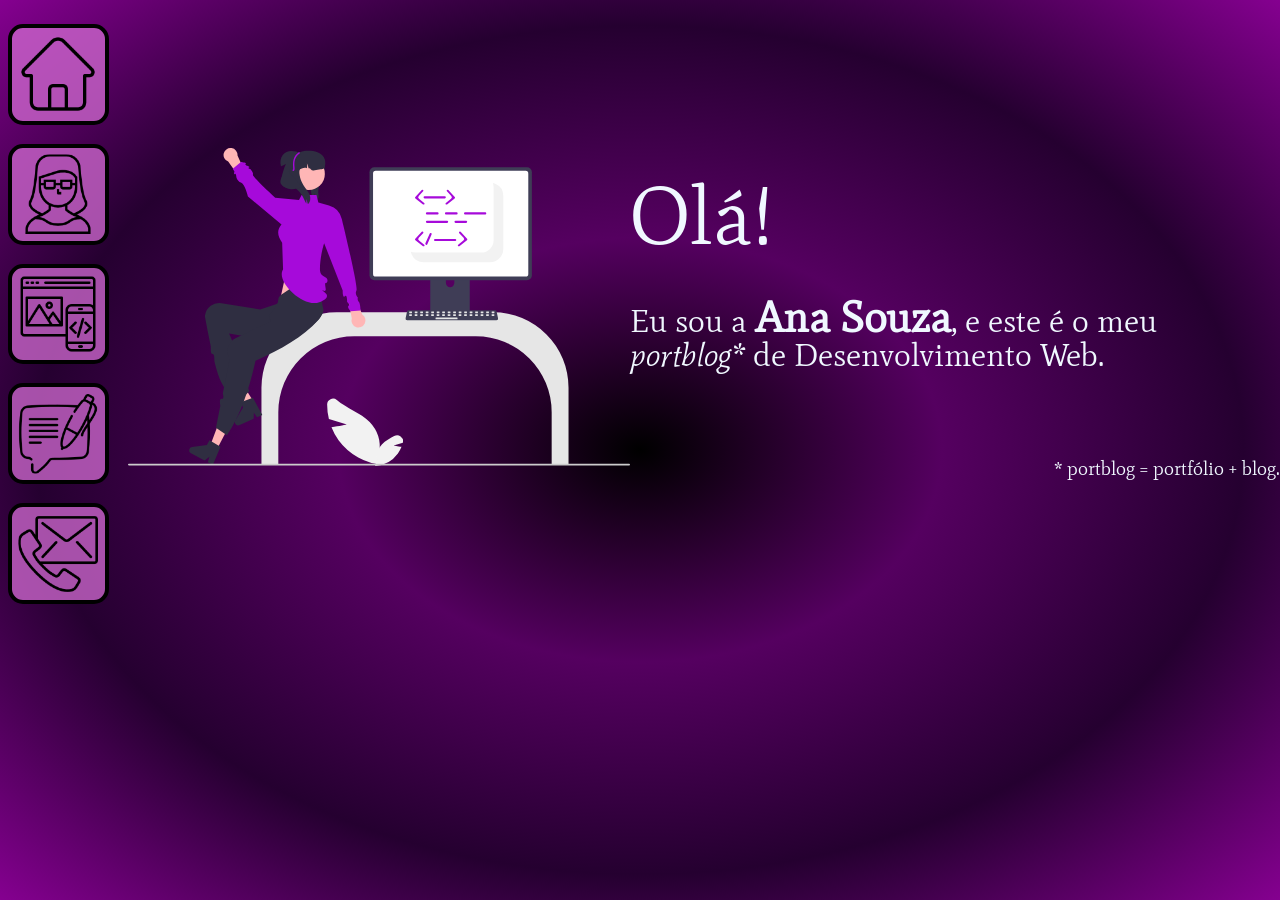
<file: index.html>
<!DOCTYPE html>
<html lang="pt-br">
	<head>
		<meta charset="UTF-8">
		<meta name="viewport" content="width=device-width, initial-scale=1.0">
		<meta name="author" content="Ana Souza - @DevSerAna">
		<title>Ana Souza - Desenvolvimento Web</title>
		<link rel="stylesheet" href="./styles/reset.css">
		<link rel="stylesheet" href="./styles/style.css">
		<link rel="stylesheet" media="(min-width: 750px)" href="./styles/web_media.css">
		<link rel="stylesheet" href="./styles/index.css">
		<link rel="icon" type="image/x-icon" href="./images/Ana_ico.png">
		<link rel="preconnect" href="https://fonts.googleapis.com">
		<link rel="preconnect" href="https://fonts.gstatic.com" crossorigin>
		<link href="https://fonts.googleapis.com/css2?family=Mate:ital@0;1&display=swap" rel="stylesheet">
	</head>

	<body class="container">
		<main class="index">
			<section class="intro">
				<p class="hello">Olá!</p>
				<h1>Eu sou a <strong><a href="./pages/sobre.html"> Ana Souza</a></strong>, e este é o meu <i>portblog*</i> de <b>Desenvolvimento Web.</b></h1> <br> <br>
				<p class="mashUp">* portblog = portfólio + blog.</p>
			</section>

			<img class="proud_coder" src="./images/proud_coder.svg" alt="Ilustração de uma mulher sentada de lado numa mesa, ao lado de um monitor onde se vê um desenho de código html">
		</main>

		<nav class="links">
			<ul class="buttons">
				<li>
					<a href="index.html">
						<img class="icon" src="./images/home.png" alt="ícone com desenho de uma casa">
					</a>
				</li>
				<li>
					<a href="pages/sobre.html">
						<img class="icon" src="./images/sobre.png" alt="ícone com desenho de uma mulher de óculos">
					</a>
				</li>
				<li>
					<a href="pages/projetos.html">
						<img class="icon" src="./images/projetos.png" alt="ícone com desenho de telas de computador e celular">
					</a>
				</li>
				<li>
					<a href="pages/blog.html">
						<img class="icon" src="./images/blog.png" alt="">
					</a>
				</li>
				<li>
					<a href="pages/contato.html">
						<img class="icon" src="./images/contato.png" alt="ícone com desenho de carta e telefone">
					</a>
				</li>
			</ul>
		</nav>
	</body>
</html>
</file>
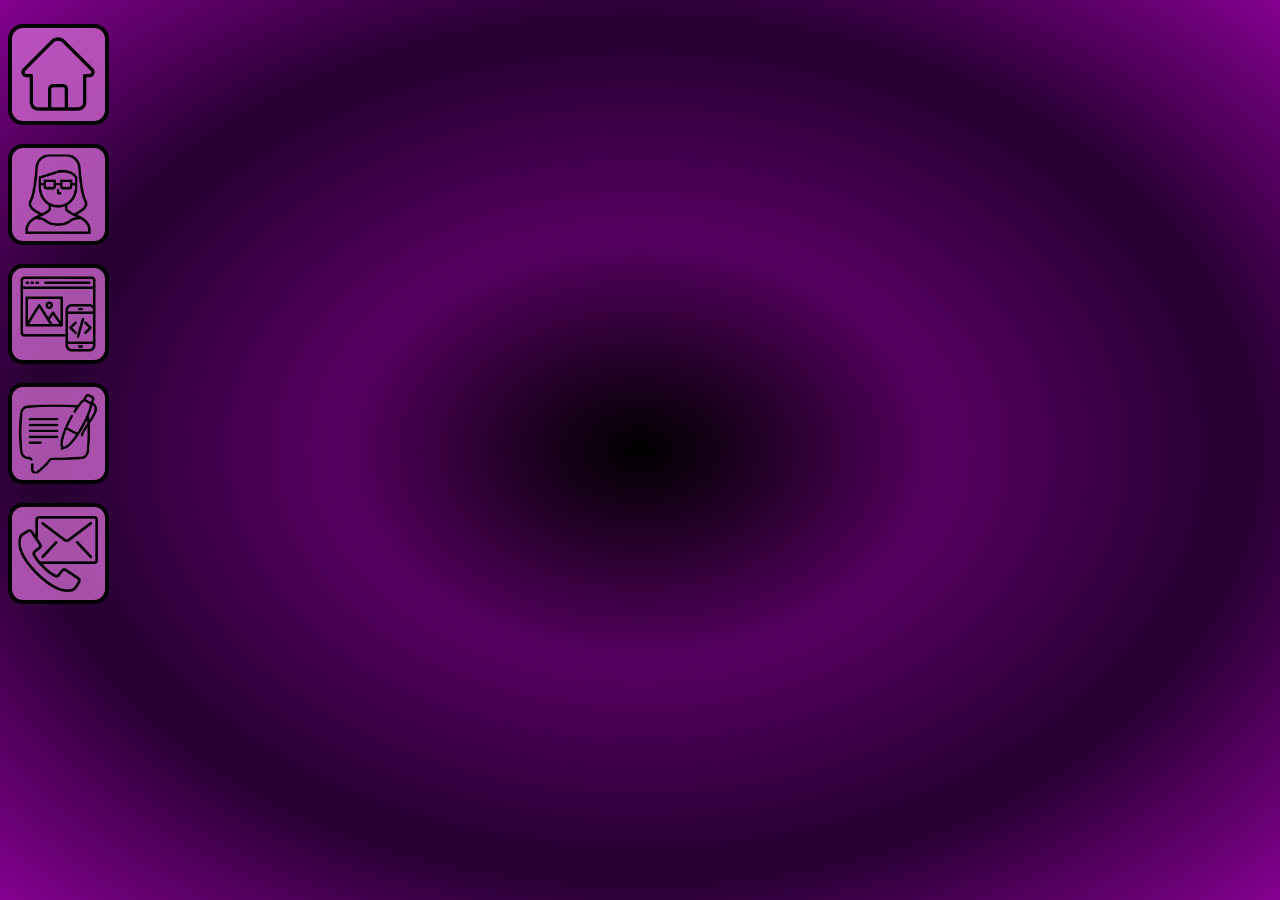
<file: pages/base.html>
<!DOCTYPE html>
<html lang="pt-br">
	
<head>
	<meta charset="UTF-8">
	<meta name="viewport" content="width=device-width, initial-scale=1.0">
	<meta name="author" content="Ana Souza - @DevSerAna">
	<title>Ana Souza - Desenvolvimento Web</title>
	<link rel="stylesheet" href="../styles/reset.css">
	<link rel="stylesheet" href="../styles/style.css">
	<link rel="stylesheet" media="(min-width: 750px)" href="../styles/web_media.css">
	<link rel="icon" type="image/x-icon" href="../images/Ana_ico.png">
	<link rel="preconnect" href="https://fonts.googleapis.com">
	<link rel="preconnect" href="https://fonts.gstatic.com" crossorigin>
	<link href="https://fonts.googleapis.com/css2?family=Mate:ital@0;1&display=swap" rel="stylesheet">
</head>

<body class="container">
	<main class="">

	</main>

	<nav class="links">
		<ul class="buttons">
			<li>
				<a href="../index.html"><img class="icon" src="../images/home.png" alt="ícone com desenho de uma casa"></a>
			</li>
			<li>
				<a href="../pages/sobre.html"><img class="icon" src="../images/sobre.png" alt="ícone com desenho de uma mulher de óculos"></a>
			</li>
			<li>
				<a href="../pages/projetos.html"><img class="icon" src="../images/projetos.png" alt="ícone com desenho de telas de computador e celular"></a>
			</li>
			<li>
				<a href="../pages/blog.html"><img class="icon" src="../images/blog.png" alt=""></a>
			</li>
			<li>
				<a href="../pages/contato.html"><img class="icon" src="../images/contato.png" alt="ícone com desenho de carta e telefone"></a>
			</li>
		</ul>
	</nav>
</body>

</html>
</file>
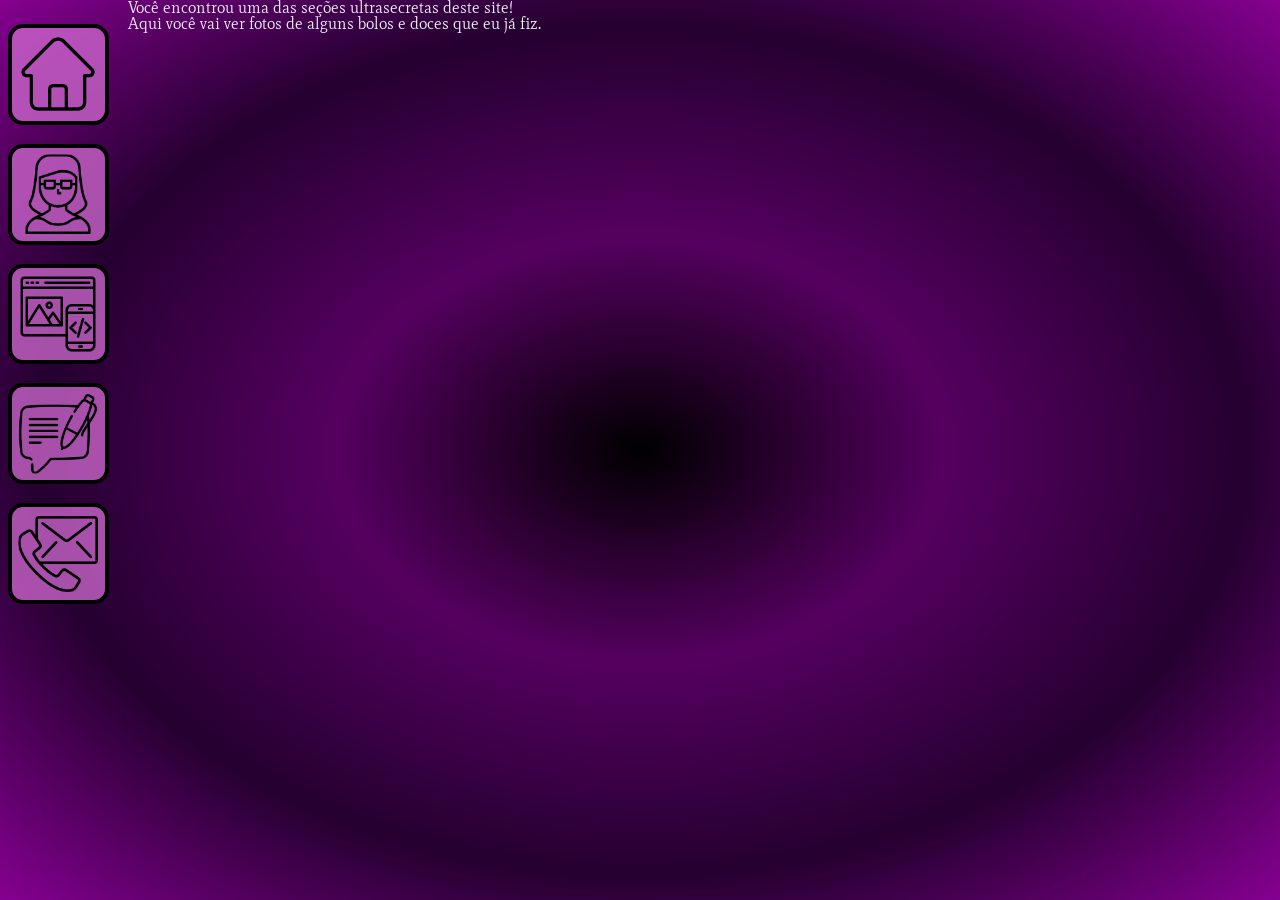
<file: pages/bolos.html>
<!DOCTYPE html>
<html lang="pt-br">
<head>
	<meta charset="UTF-8">
	<meta name="viewport" content="width=device-width, initial-scale=1.0">
	<meta name="author" content="Ana Souza - @DevSerAna">
	<title>Ana Souza - Desenvolvimento Web</title>
	<link rel="stylesheet" href="../styles/reset.css">
	<link rel="stylesheet" href="../styles/style.css">
	<link rel="stylesheet" media="(min-width: 750px)" href="../styles/web_media.css">
	<link rel="icon" type="image/x-icon" href="../images/Ana_ico.png">
	<link rel="preconnect" href="https://fonts.googleapis.com">
	<link rel="preconnect" href="https://fonts.gstatic.com" crossorigin>
	<link href="https://fonts.googleapis.com/css2?family=Mate:ital@0;1&display=swap" rel="stylesheet">
</head>
<body class="container">
	<main class="cakes">
		<h1>
			Você encontrou uma das seções ultrasecretas deste site!
		</h1>
		<p>
			Aqui você vai ver fotos de alguns bolos e doces que eu já fiz.
		</p>
	</main>
	
	<nav class="links">
		<ul class="buttons">
			<li>
				<a href="../index.html"><img class="icon" src="../images/home.png" alt="ícone com desenho de uma casa"></a>
			</li>
			<li>
				<a href="../pages/sobre.html"><img class="icon" src="../images/sobre.png" alt="ícone com desenho de uma mulher de óculos"></a>
			</li>
			<li>
				<a href="../pages/projetos.html"><img class="icon" src="../images/projetos.png" alt="ícone com desenho de telas de computador e celular"></a>
			</li>
			<li>
				<a href="../pages/blog.html"><img class="icon" src="../images/blog.png" alt=""></a>
			</li>
			<li>
				<a href="../pages/contato.html"><img class="icon" src="../images/contato.png" alt="ícone com desenho de carta e telefone"></a>
			</li>
		</ul>
	</nav>
</body>
</html>
</file>
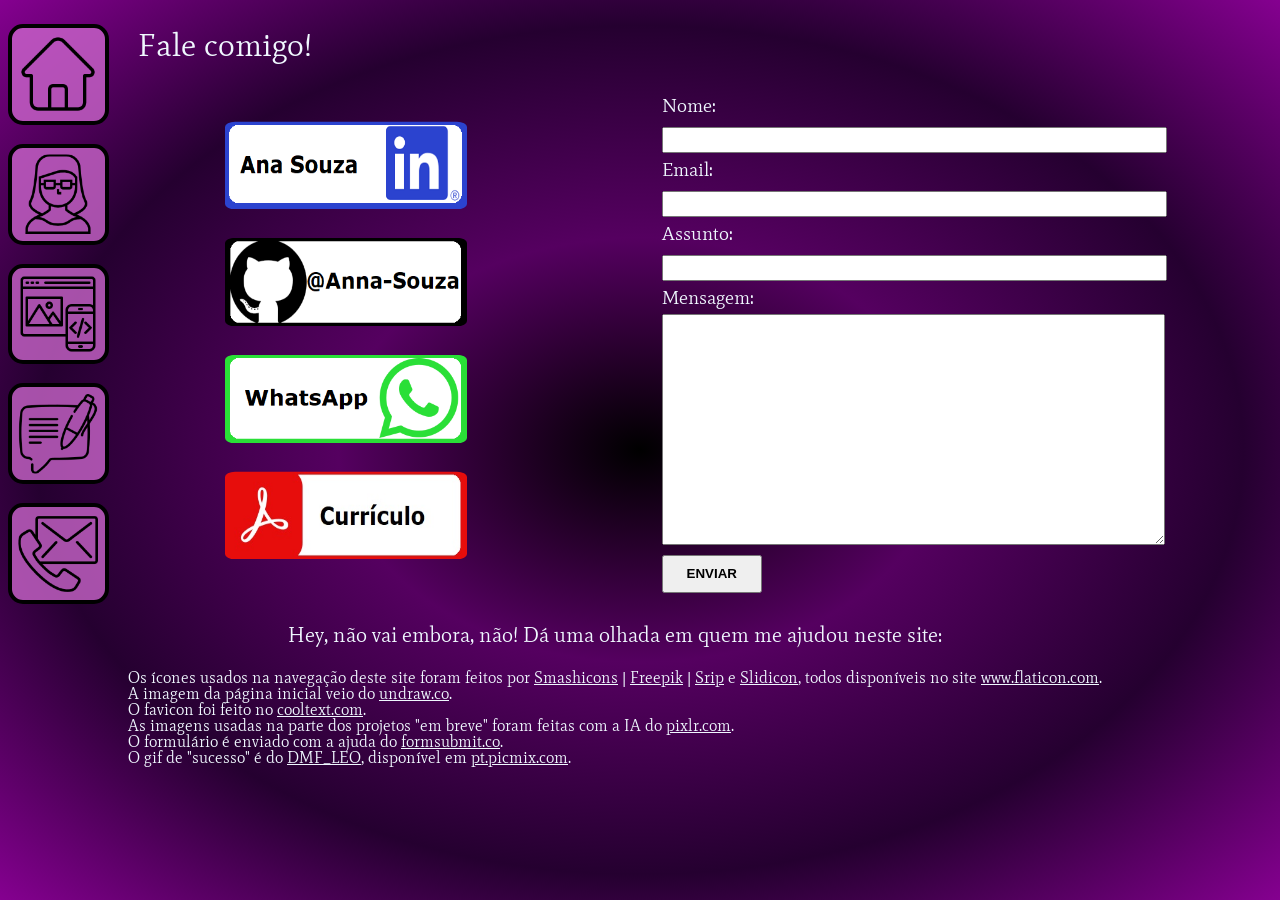
<file: pages/contato.html>
<!DOCTYPE html>
<html lang="pt-br">
<head>
	<meta charset="UTF-8">
	<meta name="viewport" content="width=device-width, initial-scale=1.0">
	<meta name="author" content="Ana Souza - @DevSerAna">
	<title>Ana Souza - Desenvolvimento Web</title>
	<link rel="stylesheet" href="../styles/reset.css">
	<link rel="stylesheet" href="../styles/style.css">
	<link rel="stylesheet" href="../styles/contato.css">
	<link rel="stylesheet" media="(min-width: 750px)" href="../styles/web_media.css">
	<link rel="icon" type="image/x-icon" href="../images/Ana_ico.png">
	<link rel="preconnect" href="https://fonts.googleapis.com">
	<link rel="preconnect" href="https://fonts.gstatic.com" crossorigin>
	<link href="https://fonts.googleapis.com/css2?family=Mate:ital@0;1&display=swap" rel="stylesheet">
		
</head>
<body class="container">
	<main class="contact">
		<h1>Fale comigo!</h1>
		<section class="links_form">
			<div class="links_redes">
				<a class="linkedin" href="https://www.linkedin.com/in/souza-anna/" target="_blank"><img class="card" src="../images/linkedin.png" alt="ícone do linkedin"></a>
				<br>
				<a class="github" href="https://github.com/Anna-Souza" target="_blank"><img class="card" src="../images/github.png" alt="íconedo Github"></a>
				<br>
				<a class="whats" href="https://tinyurl.com/AnnaSouza" target="_blank"><img class="card" src="../images/whatsapp.png" alt="ícone do whatsapp"></a>
				<br>
				<a class="curriculo" href="../curriculo.pdf" download> <img class="card" src="../images/pdf.jpg" alt=""></a>
			</div>
			
			<div class="form_contact">
				<form action="https://formsubmit.co/20563400e0ce0c8f85c33df14a5bc24b" method="POST">
					<input type="hidden" name="_next" value="https://anna-souza.github.io/pages/sucesso.html">
					<input type="hidden" name="_autoresponse" value="Obrigada pelo contato! Sua mensagem foi recebida e será respondida logo mais.">
					<input type="hidden" name="_template" value="table">
					<label for="nome" name="nome">Nome:</label>
					<input type="text" id="nome" required> <br>
					<label for="email" name="email">Email:</label>
					<input type="email" name="email" id="email" required> <br>
					<label for="assunto" name="assunto">Assunto:</label>
					<input type="text" name="assunto" id="assunto" required> <br>
					<label for="mensagem" name="mensagem">Mensagem: <br></label>
					<textarea name="mensagem" id="mensagem" cols="40" rows="15" required></textarea> <br>
					<button type="submit">enviar</button>
				</form>
			</div>

		</section>

		<section class="credits">
			<br><br>
			<p>
				Hey, não vai embora, não! Dá uma olhada em quem me ajudou neste site:
			</p>
			<div class="creditos">Os ícones usados na navegação deste site foram feitos por <a href="https://www.flaticon.com/br/autores/smashicons" title="Smashicons">Smashicons</a> | <a href="https://www.freepik.com" title="Freepik">Freepik</a> | <a href="https://www.flaticon.com/br/autores/srip" title="srip">Srip</a> e <a href="https://www.flaticon.com/br/autores/slidicon" title="Slidicon">Slidicon</a>, todos disponíveis no site <a href="https://www.flaticon.com/br/" title="Flaticon">www.flaticon.com</a>.
			<br>
			A imagem da página inicial veio do <a href="https://undraw.co/">undraw.co</a>.
			<br>
			O favicon foi feito no <a href="https://cooltext.com/">cooltext.com</a>.
			<br>
			As imagens usadas na parte dos projetos "em breve" foram feitas com a IA do <a href="https://pixlr.com/br/">pixlr.com</a>.
			<br>
			O formulário é enviado com a ajuda do <a href="https://formsubmit.co/">formsubmit.co</a>.
			<br>
			O gif de "sucesso" é do <a href="https://pt.picmix.com/profile/DMF_LEO">DMF_LEO</a>, disponível em <a href="https://pt.picmix.com/">pt.picmix.com</a>.

		</section>
	</main>
	
	<nav class="links">
		<ul class="buttons">
			<li>
				<a href="../index.html"><img class="icon" src="../images/home.png" alt="ícone com desenho de uma casa"></a>
			</li>
			<li>
				<a href="../pages/sobre.html"><img class="icon" src="../images/sobre.png" alt="ícone com desenho de uma mulher de óculos"></a>
			</li>
			<li>
				<a href="../pages/projetos.html"><img class="icon" src="../images/projetos.png" alt="ícone com desenho de telas de computador e celular"></a>
			</li>
			<li>
				<a href="../pages/blog.html"><img class="icon" src="../images/blog.png" alt=""></a>
			</li>
			<li>
				<a href="../pages/contato.html"><img class="icon" src="../images/contato.png" alt="ícone com desenho de carta e telefone"></a>
			</li>
		</ul>
	</nav>
</body>
</html>
</file>
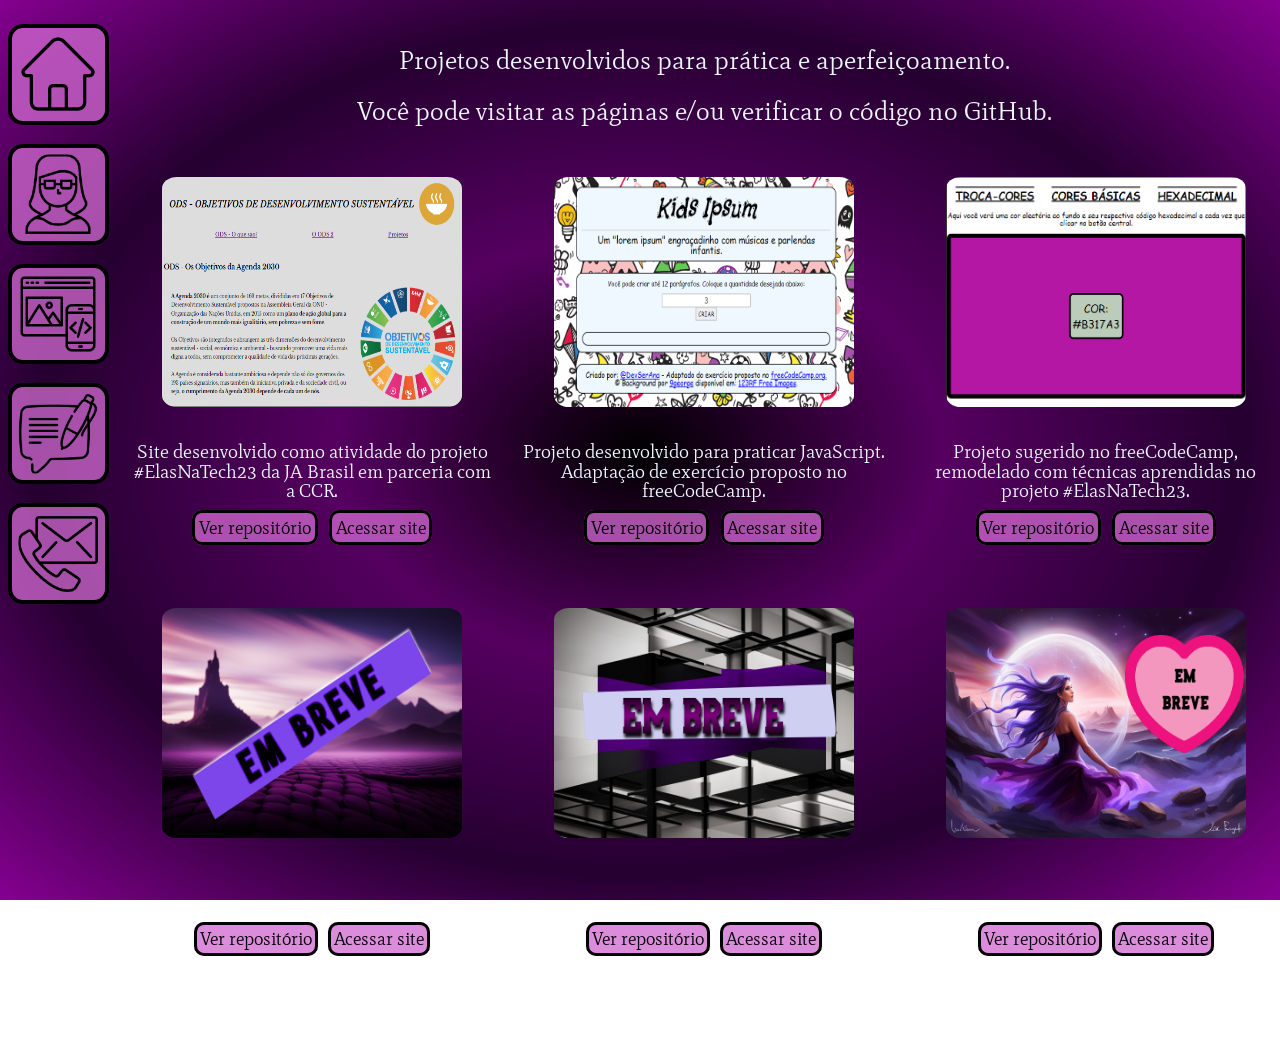
<file: pages/projetos.html>
<!DOCTYPE html>
<html lang="pt-br">
<head>
	<meta charset="UTF-8">
	<meta name="viewport" content="width=device-width, initial-scale=1.0">
	<meta name="author" content="Ana Souza - @DevSerAna">
	<title>Ana Souza - Desenvolvimento Web</title>
	<link rel="stylesheet" href="../styles/reset.css">
	<link rel="stylesheet" href="../styles/style.css">
	<link rel="stylesheet" href="../styles/projetos.css">
	<link rel="stylesheet" media="(min-width: 750px)" href="../styles/web_media.css">
	<link rel="icon" type="image/x-icon" href="../images/Ana_ico.png"><link rel="preconnect" href="https://fonts.googleapis.com">
	<link rel="preconnect" href="https://fonts.gstatic.com" crossorigin>
	<link href="https://fonts.googleapis.com/css2?family=Mate:ital@0;1&display=swap" rel="stylesheet">
</head>
<body class="container">
	<main class="projects">
		<h1>
			Projetos desenvolvidos para prática e aperfeiçoamento. <br> <br> Você pode visitar as páginas e/ou verificar o código no GitHub.
		</h1>

		<section class="articles_section">
			<article>
				<img class="fotos ods" src="../images/ODS.png" alt="Foto de site sobre os Objetivos de Desenvolvimento Sustentável da onu."></img>
				<br>
				<p> Site desenvolvido como atividade do projeto #ElasNaTech23 da JA Brasil em parceria com a CCR. <br><br>
				</p>
				<div class="acesso">
					<a class="btn" href="https://github.com/Anna-Souza/ODS" target="_blank">Ver repositório</a>
					<a class="btn" href="https://anna-souza.github.io/ODS/" target="_blank">Acessar site</a>
				</div>
			</article>
			
			<article>
				<img class="fotos kids" src="../images/kids_ipsum.png" alt="Foto do site Kids Ipsum, um gerador de texto fictício com músicas e parlendas infantis."> </img>
				<br>
				<p>Projeto desenvolvido para praticar JavaScript. Adaptação de exercício proposto no freeCodeCamp. <br><br> 
				</p>
				<div>
					<a class="btn" href="https://github.com/Anna-Souza/Kids_Ipsum" target="_blank">Ver repositório</a>
					<a class="btn" href="https://anna-souza.github.io/Kids_Ipsum/" target="_blank">Acessar site</a></p>
				</div>
			</article>
			
			<article>
				<img class="fotos cores" src="../images/troca_cores.png" alt="Foto de site que possibilita troca da cor de fundo pelo usuário"> </img>
				<br>
				<p>Projeto sugerido no freeCodeCamp, remodelado com técnicas aprendidas no projeto #ElasNaTech23. <br><br> 
				</p>
				<div>
					<a class="btn" href="https://github.com/Anna-Souza/praticando_html_css_js" target="_blank">Ver repositório</a>
					<a class="btn" href="https://anna-souza.github.io/praticando_html_css_js/" target="_blank">Acessar site</a></p>
				</div>
			</article>
			
			<article>
				<img class="fotos" src="../images/em_breve.png" alt=""></img>
				<br>
				<p> <br><br>
				</p>
				<div>
					<a class="btn" href="" target="_blank">Ver repositório</a>
					<a class="btn" href=""target="_blank">Acessar site</a>
				</div>
			</article>
			
			<article>
				<img class="fotos" src="../images/em_breve2.png" alt=""></img>
				<br>
				<p> <br><br>
				</p>
				<div>
					<a class="btn" href="">Ver repositório</a>
					<a class="btn" href="">Acessar site</a>
				</div>
			</article>
			
			<article>
				<img class="fotos" src="../images/em_breve3.png" alt=""></img>
				<br>
				<p> <br><br>
				</p>
				<div>
					<a class="btn" href="">Ver repositório</a>
					<a class="btn" href="">Acessar site</a>
				</div>
			</article>
		</section>
	</main>
	
	<nav class="links">
		<ul class="buttons">
			<li>
				<a href="../index.html"><img class="icon" src="../images/home.png" alt="ícone com desenho de uma casa"></a>
			</li>
			<li>
				<a href="../pages/sobre.html"><img class="icon" src="../images/sobre.png" alt="ícone com desenho de uma mulher de óculos"></a>
			</li>
			<li>
				<a href="../'pages/projetos.html"><img class="icon" src="../images/projetos.png" alt="ícone com desenho de telas de computador e celular"></a>
			</li>
			<li>
				<a href="../pages/blog.html"><img class="icon" src="../images/blog.png" alt=""></a>
			</li>
			<li>
				<a href="../pages/contato.html"><img class="icon" src="../images/contato.png" alt="ícone com desenho de carta e telefone"></a>
			</li>
		</ul>
	</nav>
</body>
</html>
</file>
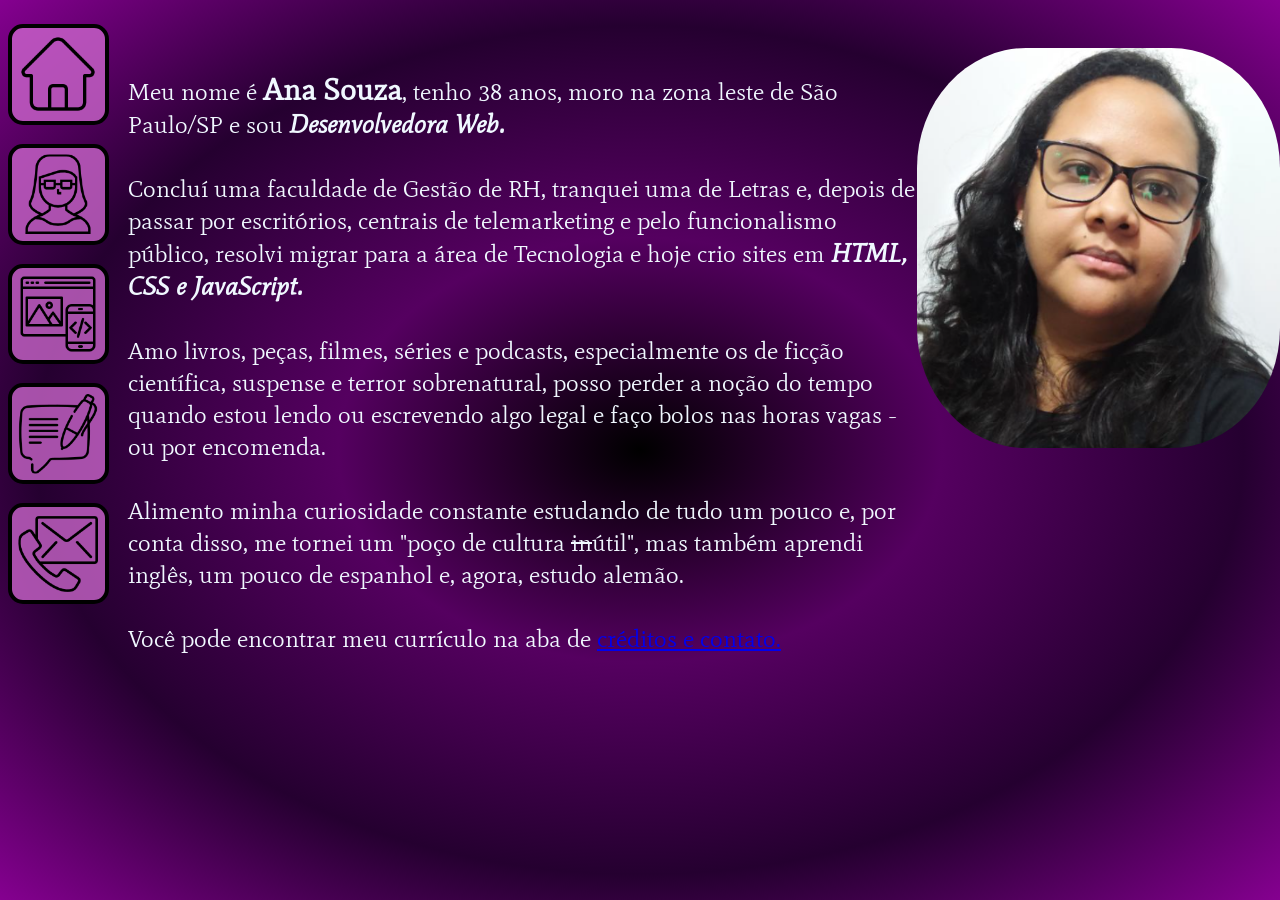
<file: pages/sobre.html>
<!DOCTYPE html>
<html lang="pt-br">
<head>
	<meta charset="UTF-8">
	<meta name="viewport" content="width=device-width, initial-scale=1.0">
	<meta name="author" content="Ana Souza - @DevSerAna">
	<title>Ana Souza - Desenvolvimento Web</title>
	<link rel="stylesheet" href="../styles/reset.css">
	<link rel="stylesheet" href="../styles/style.css">
	<link rel="stylesheet" href="../styles/sobre.css">
	<link rel="stylesheet" media="(min-width: 750px)" href="../styles/web_media.css">
	<link rel="icon" type="image/x-icon" href="../images/Ana_ico.png">
	<link rel="preconnect" href="https://fonts.googleapis.com">
	<link rel="preconnect" href="https://fonts.gstatic.com" crossorigin>
	<link href="https://fonts.googleapis.com/css2?family=Mate:ital@0;1&display=swap" rel="stylesheet">
</head>
<body class="container">
	<main class="about">
		<img src="../images/Ana.png" alt="" height="400px" class="foto">
		
		<p class="texto_sobre">
			Meu nome é <strong>Ana Souza</strong>, tenho 38 anos, moro na zona leste de São Paulo/SP e sou <b>Desenvolvedora Web.</b> <br><br>
			Concluí uma faculdade de Gestão de RH, tranquei uma de Letras e, depois de passar por escritórios, centrais de telemarketing e pelo funcionalismo público, resolvi migrar para a área de Tecnologia e hoje crio sites em <b>HTML, CSS e JavaScript.</b> <br><br>
			Amo livros, peças, filmes, séries e podcasts, especialmente os de ficção científica, suspense e terror sobrenatural, posso perder a noção do tempo quando estou lendo ou <a class="hidden" href="textos.html">escrevendo</a> algo legal e faço <a class="hidden" href="bolos.html">bolos</a> nas horas vagas - ou por encomenda. <br><br>
			Alimento minha curiosidade constante estudando de tudo um pouco e, por conta disso, me tornei um "poço de cultura <s>in</s>útil", mas também aprendi inglês, um pouco de espanhol e, agora, estudo alemão. <br><br>
			Você pode encontrar meu currículo na aba de <a class="underline" href="contato.html"> créditos e contato.</a> 
		</p> <br><br>
	</main>

	<nav class="links">
		<ul class="buttons">
			<li>
				<a href="../index.html"><img class="icon" src="../images/home.png" alt="ícone com desenho de uma casa"></a>
			</li>
			<li>
				<a href="../pages/sobre.html"><img class="icon" src="../images/sobre.png" alt="ícone com desenho de uma mulher de óculos"></a>
			</li>
			<li>
				<a href="../pages/projetos.html"><img class="icon" src="../images/projetos.png" alt="ícone com desenho de telas de computador e celular"></a>
			</li>
			<li>
				<a href="../pages/blog.html"><img class="icon" src="../images/blog.png" alt=""></a>
			</li>
			<li>
				<a href="../pages/contato.html"><img class="icon" src="../images/contato.png" alt="ícone com desenho de carta e telefone"></a>
			</li>
		</ul>
	</nav>
</body>
</html>
</file>
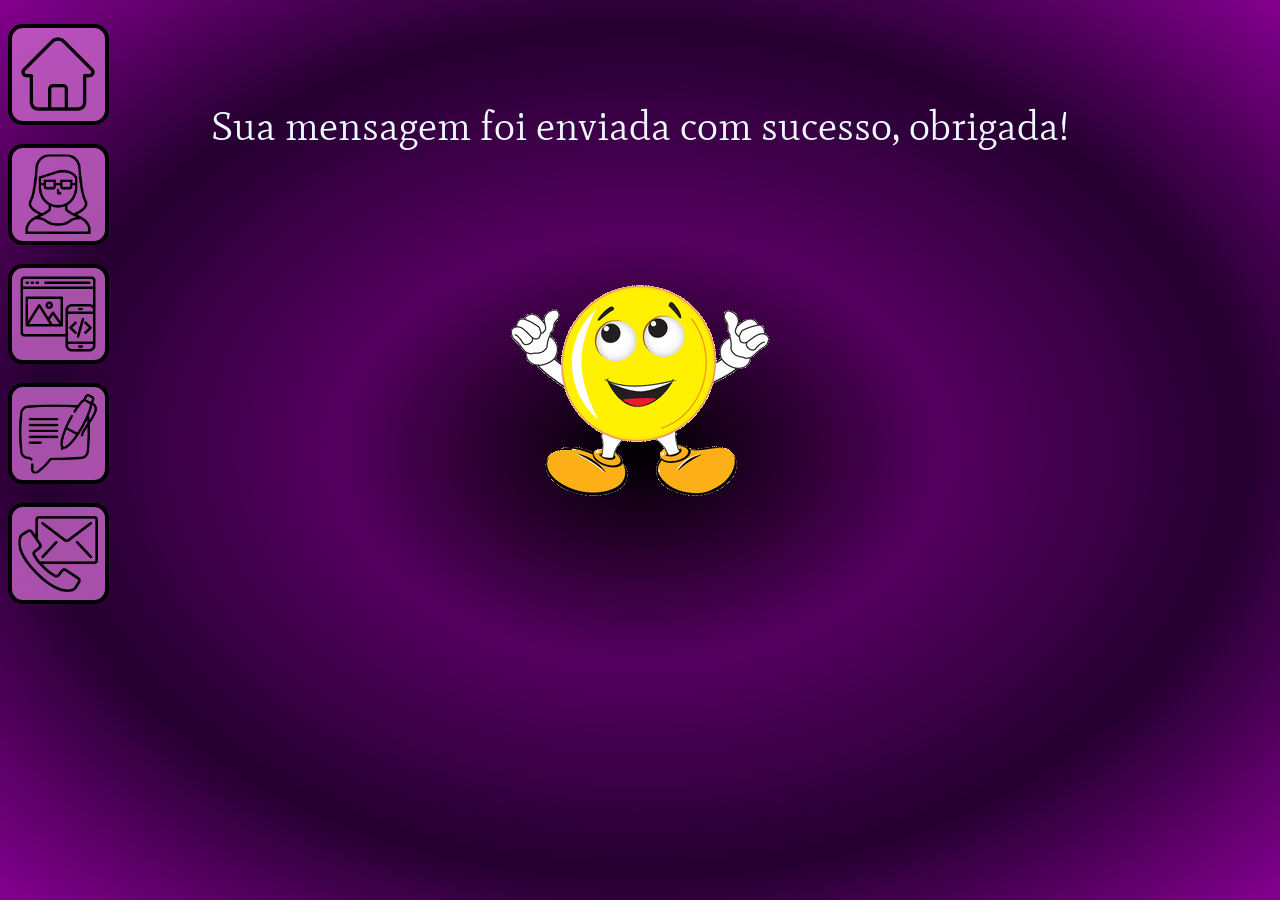
<file: pages/sucesso.html>
<!DOCTYPE html>
<html lang="pt-br">
<head>
	<meta charset="UTF-8">
	<meta name="viewport" content="width=device-width, initial-scale=1.0">
	<meta name="author" content="Ana Souza - @DevSerAna">
	<title>Ana Souza - Desenvolvimento Web</title>
	<link rel="stylesheet" href="../styles/reset.css">
	<link rel="stylesheet" href="../styles/style.css">
	<link rel="stylesheet" media="(min-width: 750px)" href="../styles/web_media.css">
	<link rel="icon" type="image/x-icon" href="../images/Ana_ico.png">
	<link rel="stylesheet" href="../styles/sucesso.css">
	<link rel="preconnect" href="https://fonts.googleapis.com">
	<link rel="preconnect" href="https://fonts.gstatic.com" crossorigin>
	<link href="https://fonts.googleapis.com/css2?family=Mate:ital@0;1&display=swap" rel="stylesheet">
</head>
<body class="container">
	<main class="sucesso">
		<h1>Sua mensagem foi enviada com sucesso, obrigada!</h1>
		<img src="../images/picmix.com_967317.gif" alt="">
	</main>

	<nav class="links">
		<ul class="buttons">
			<li>
				<a href="../index.html"><img class="icon" src="../images/home.png" alt="ícone com desenho de uma casa"></a>
			</li>
			<li>
				<a href="../pages/sobre.html"><img class="icon" src="../images/sobre.png" alt="ícone com desenho de uma mulher de óculos"></a>
			</li>
			<li>
				<a href="../pages/projetos.html"><img class="icon" src="../images/projetos.png" alt="ícone com desenho de telas de computador e celular"></a>
			</li>
			<li>
				<a href="../pages/blog.html"><img class="icon" src="../images/blog.png" alt=""></a>
			</li>
			<li>
				<a href="../pages/contato.html"><img class="icon" src="../images/contato.png" alt="ícone com desenho de carta e telefone"></a>
			</li>
		</ul>
	</nav>
</body>
</html>
</file>
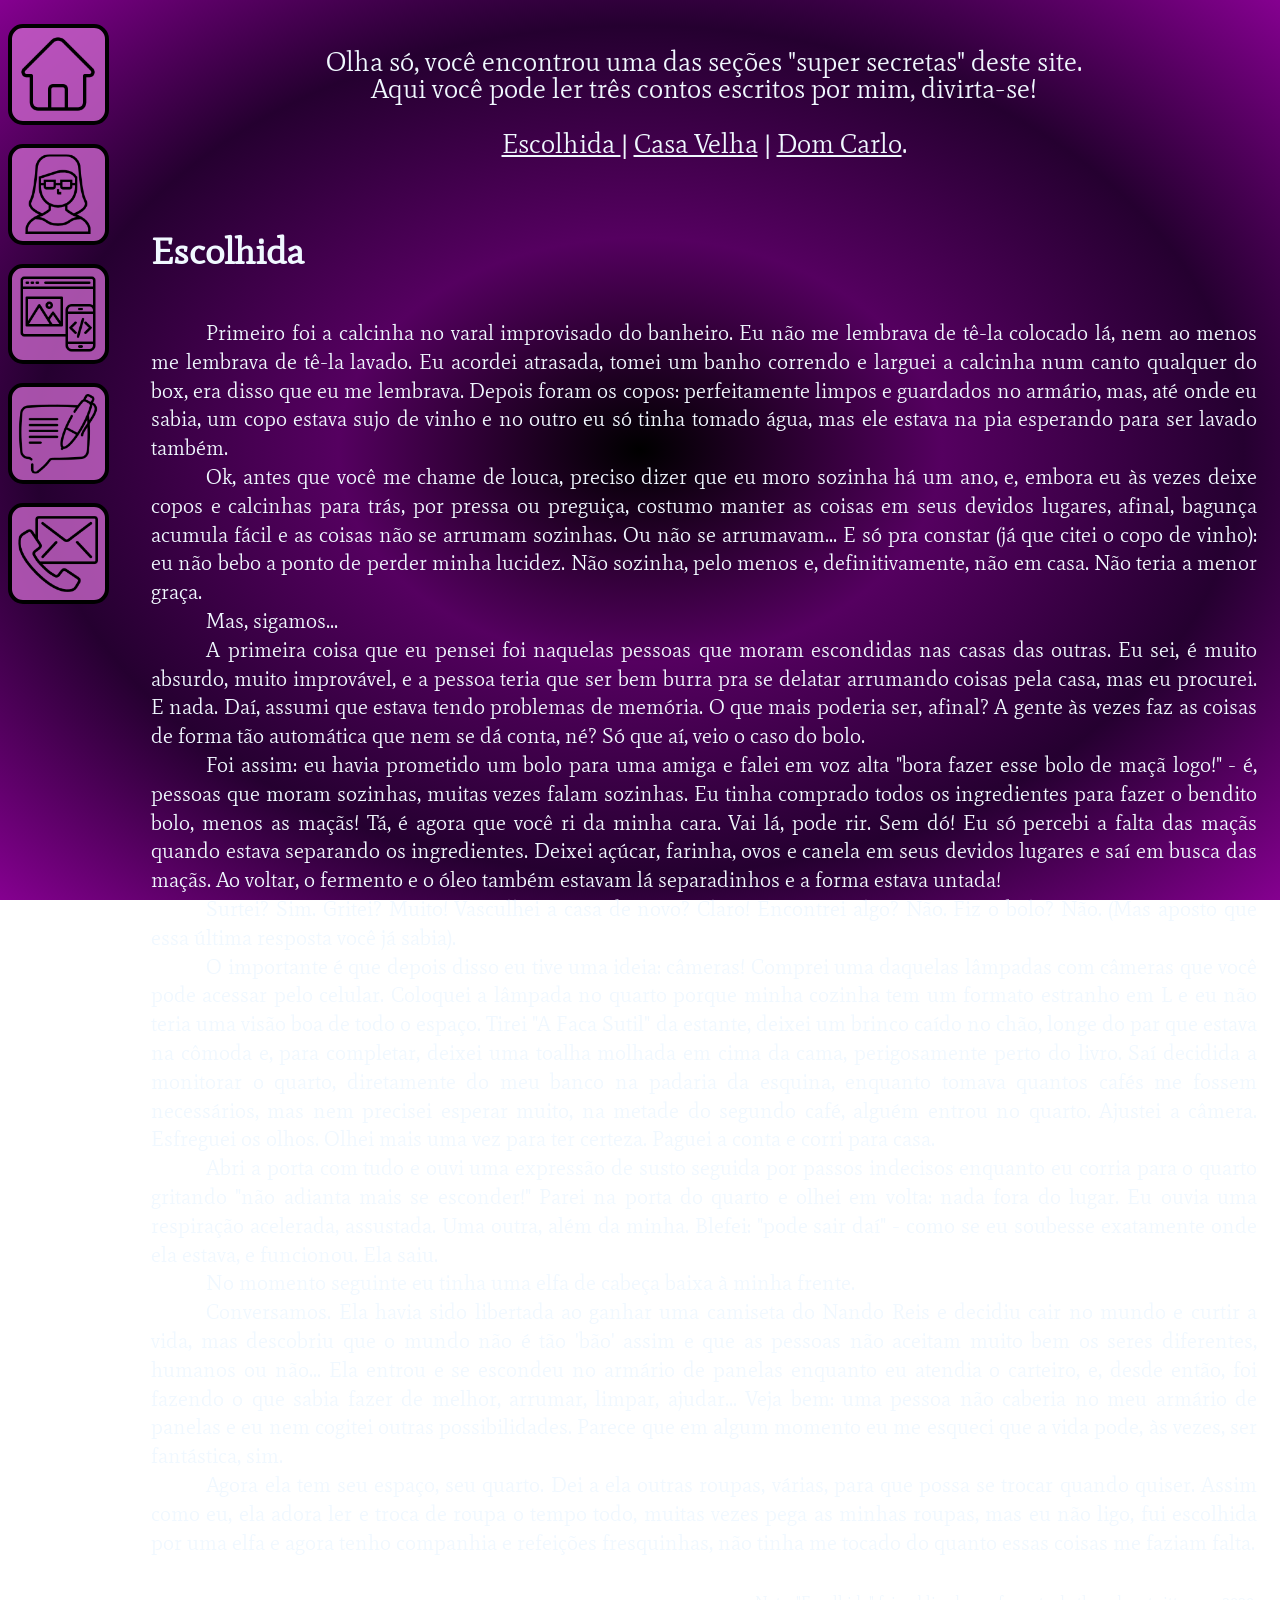
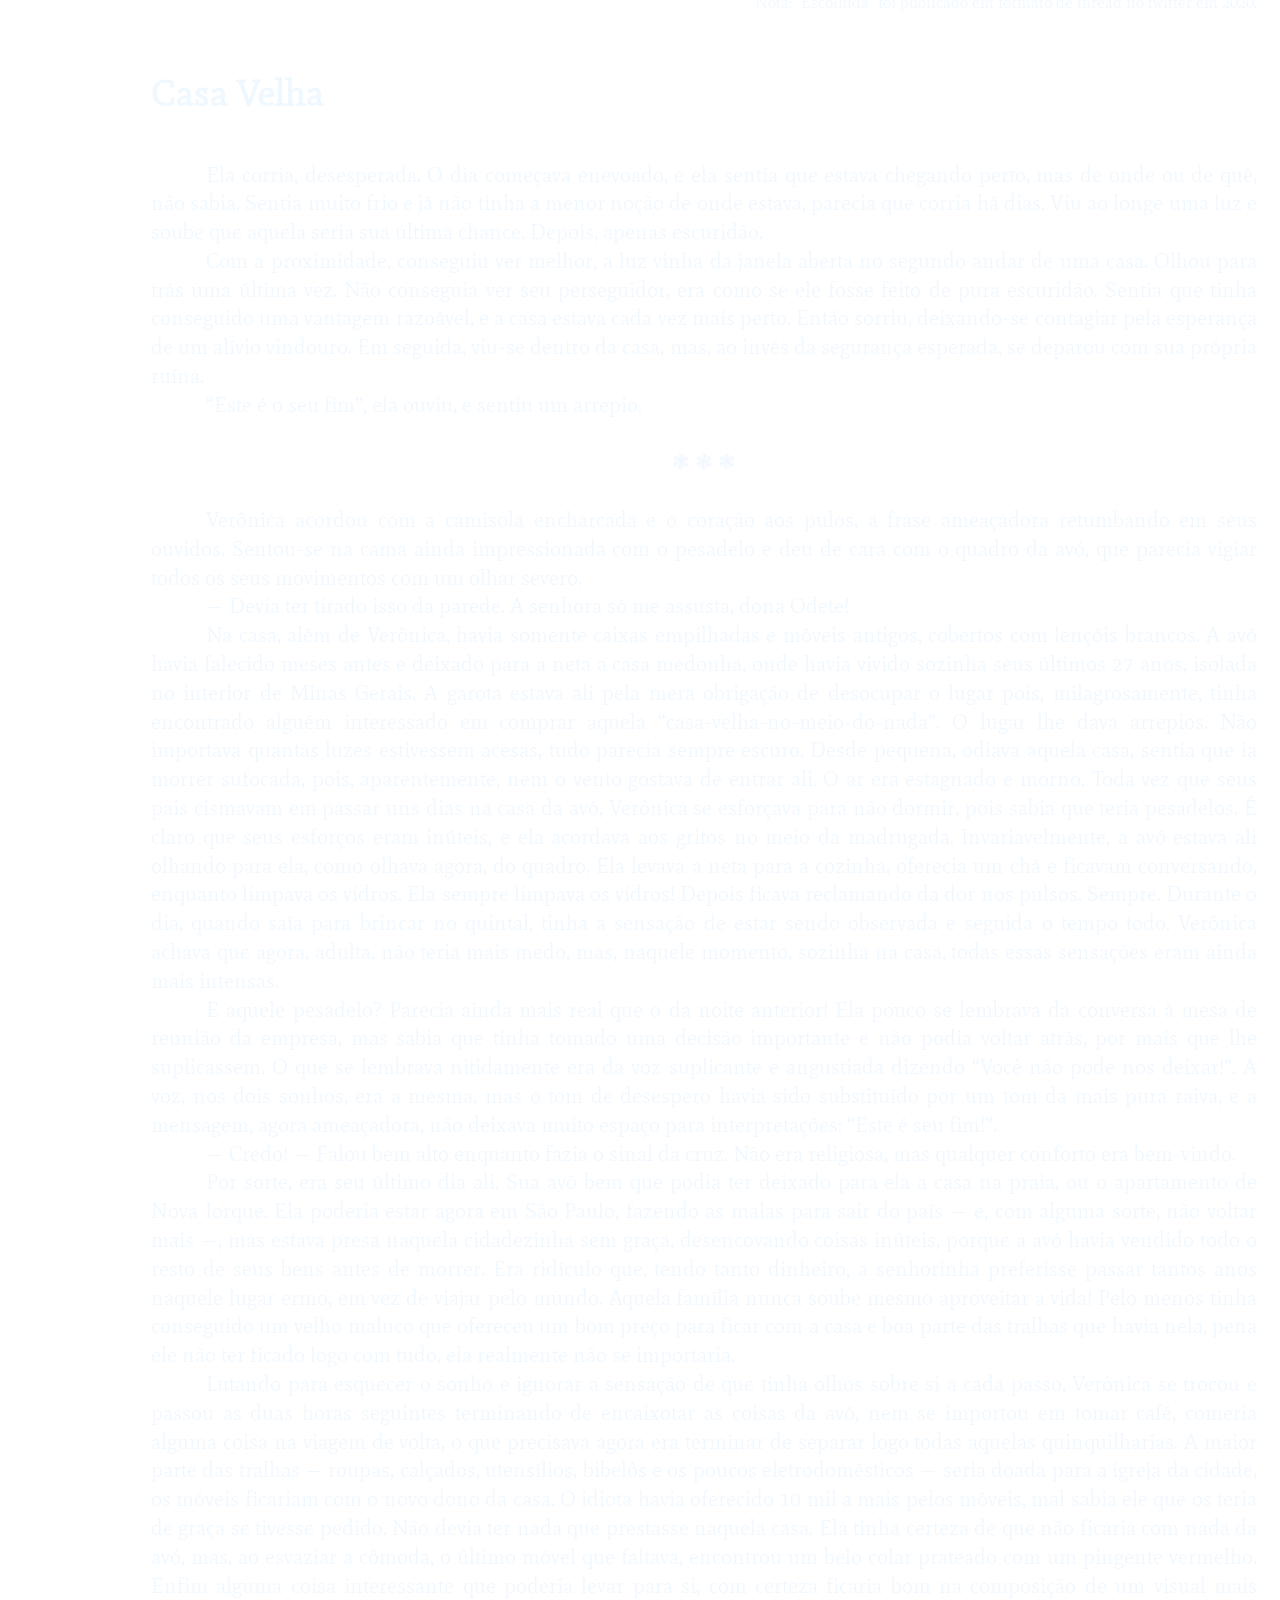
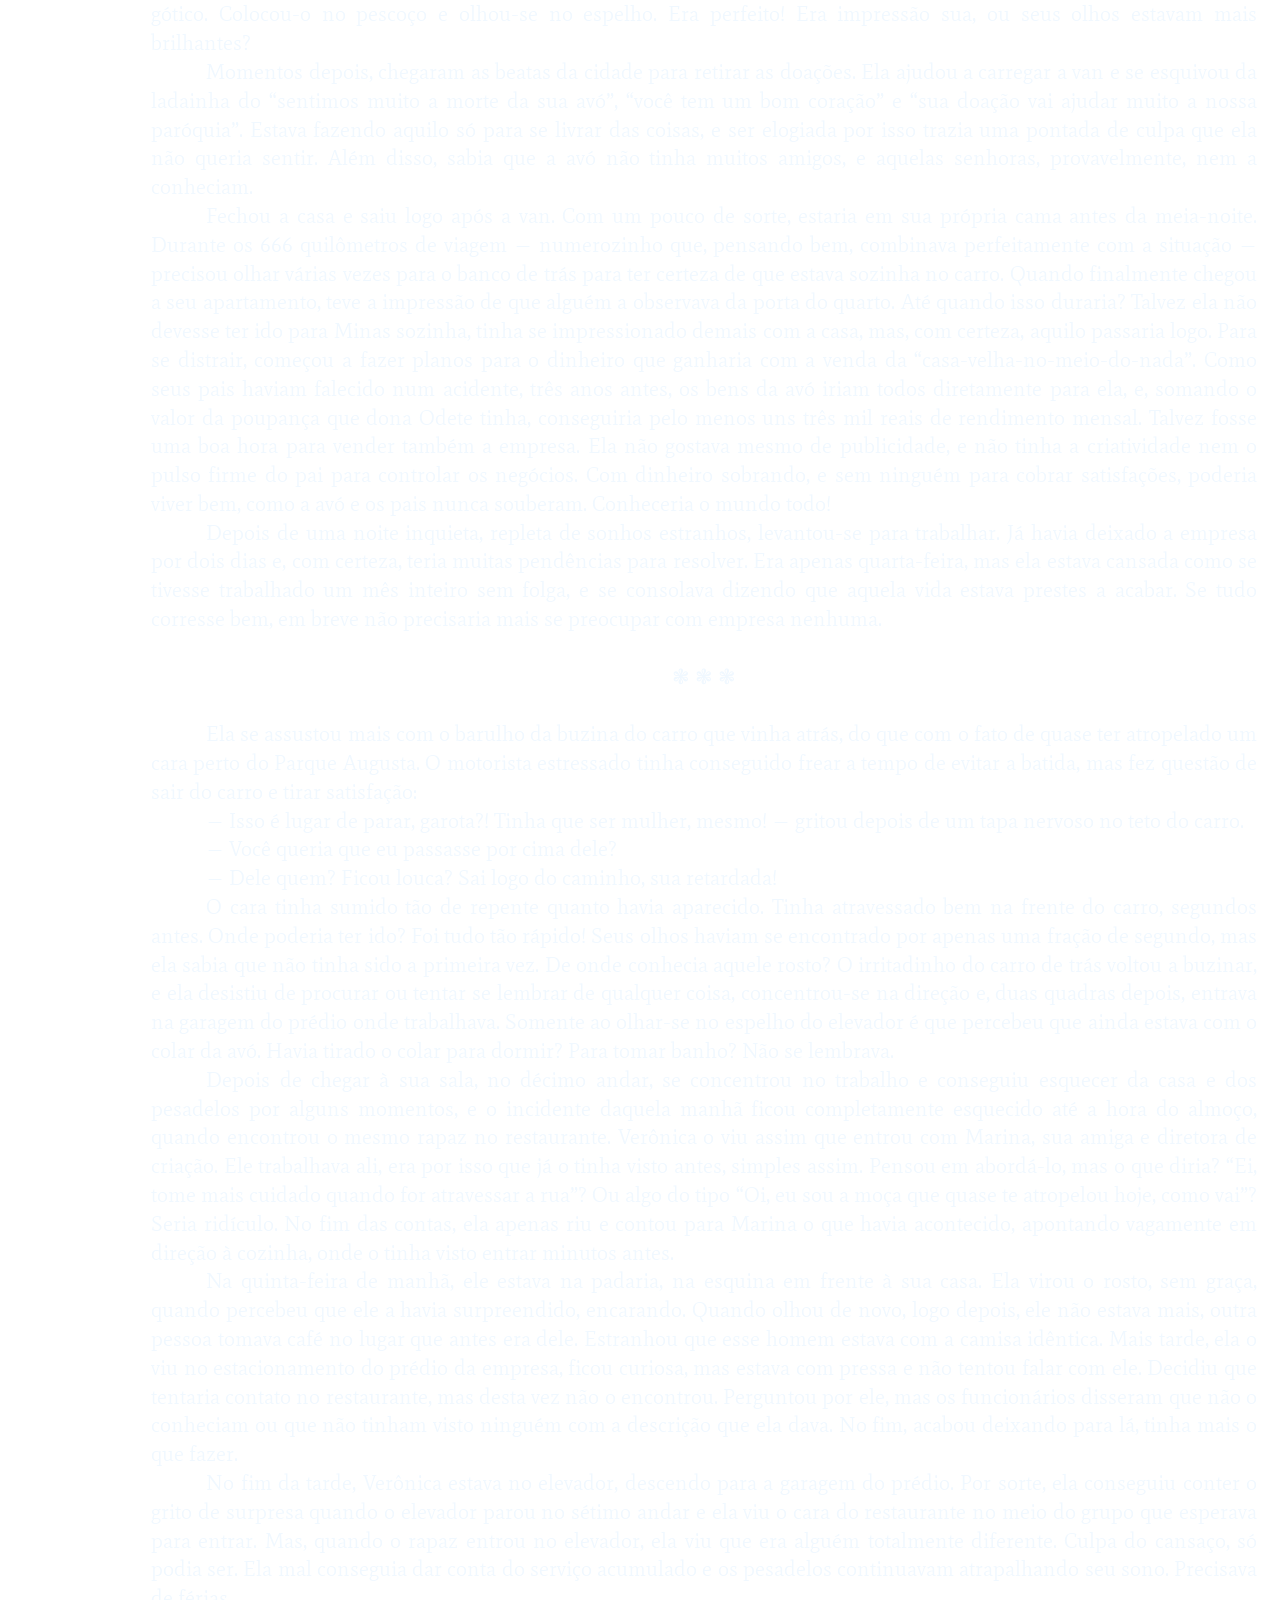
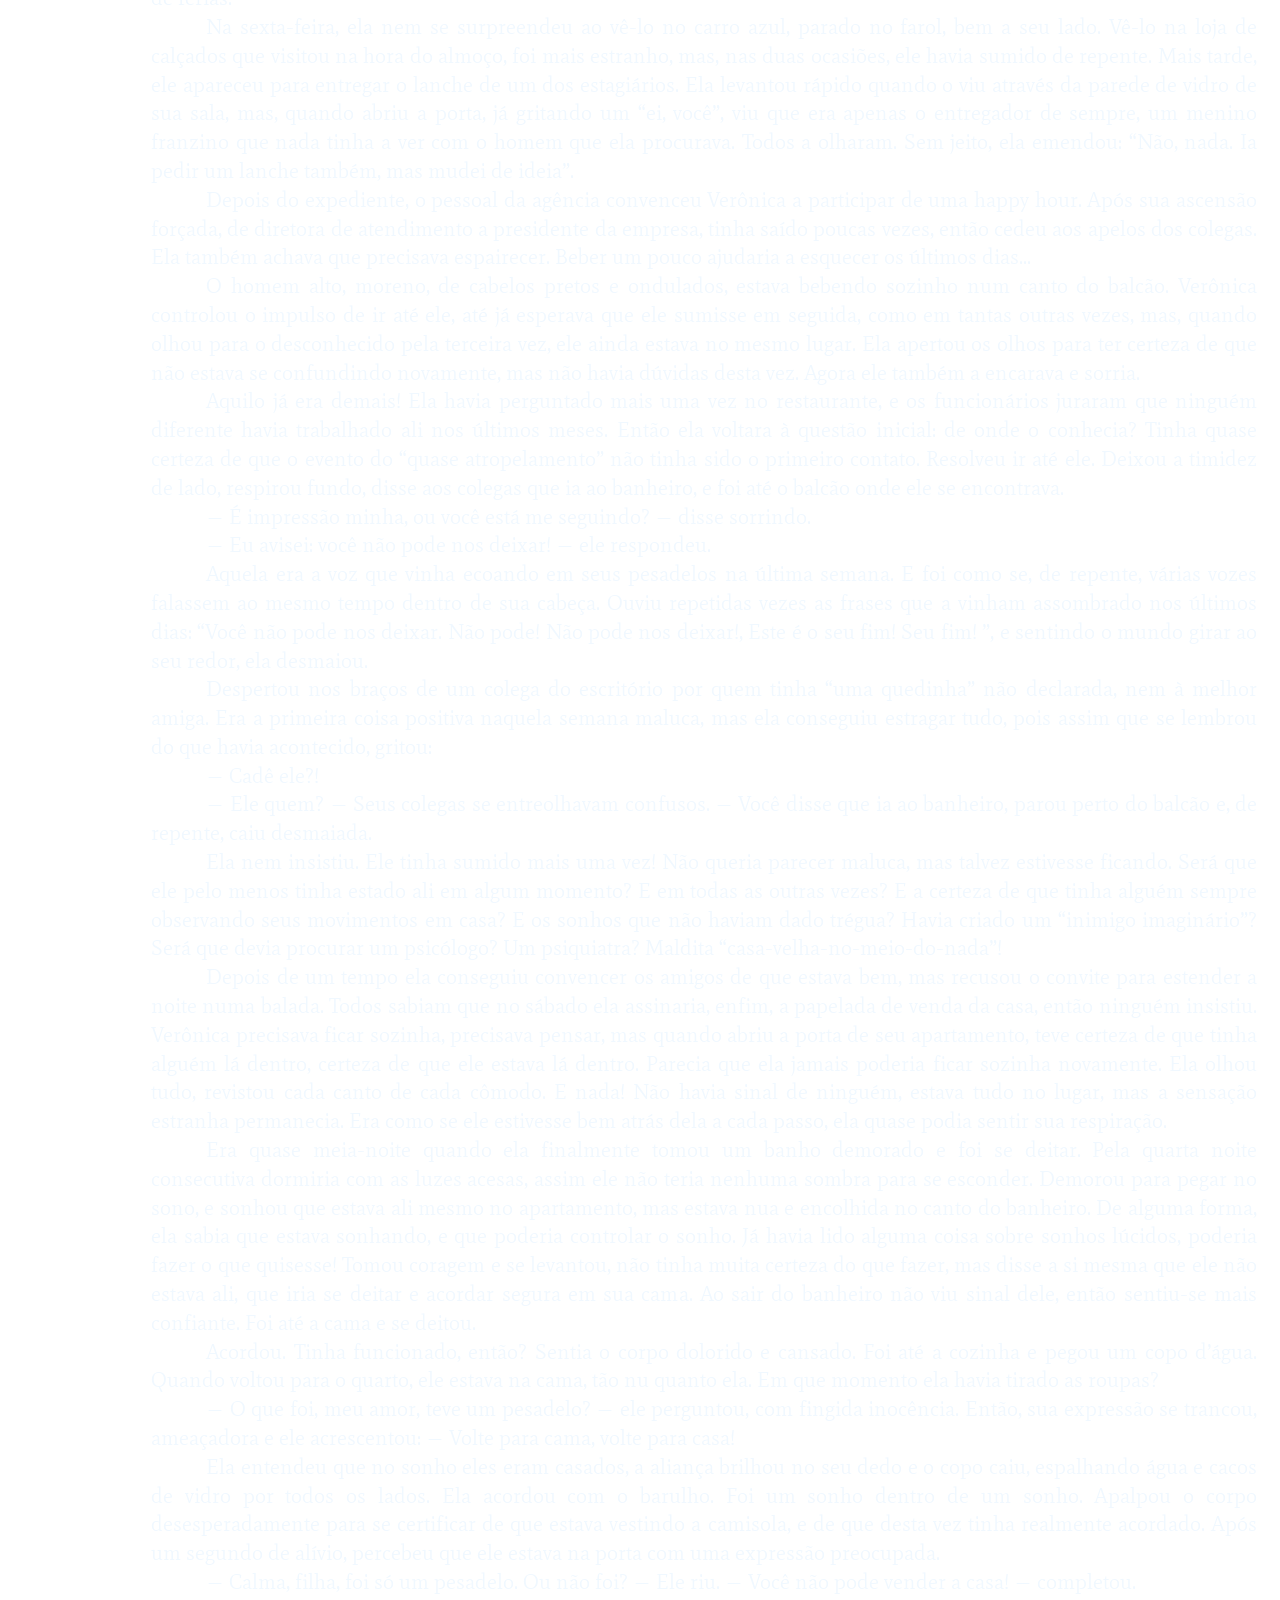
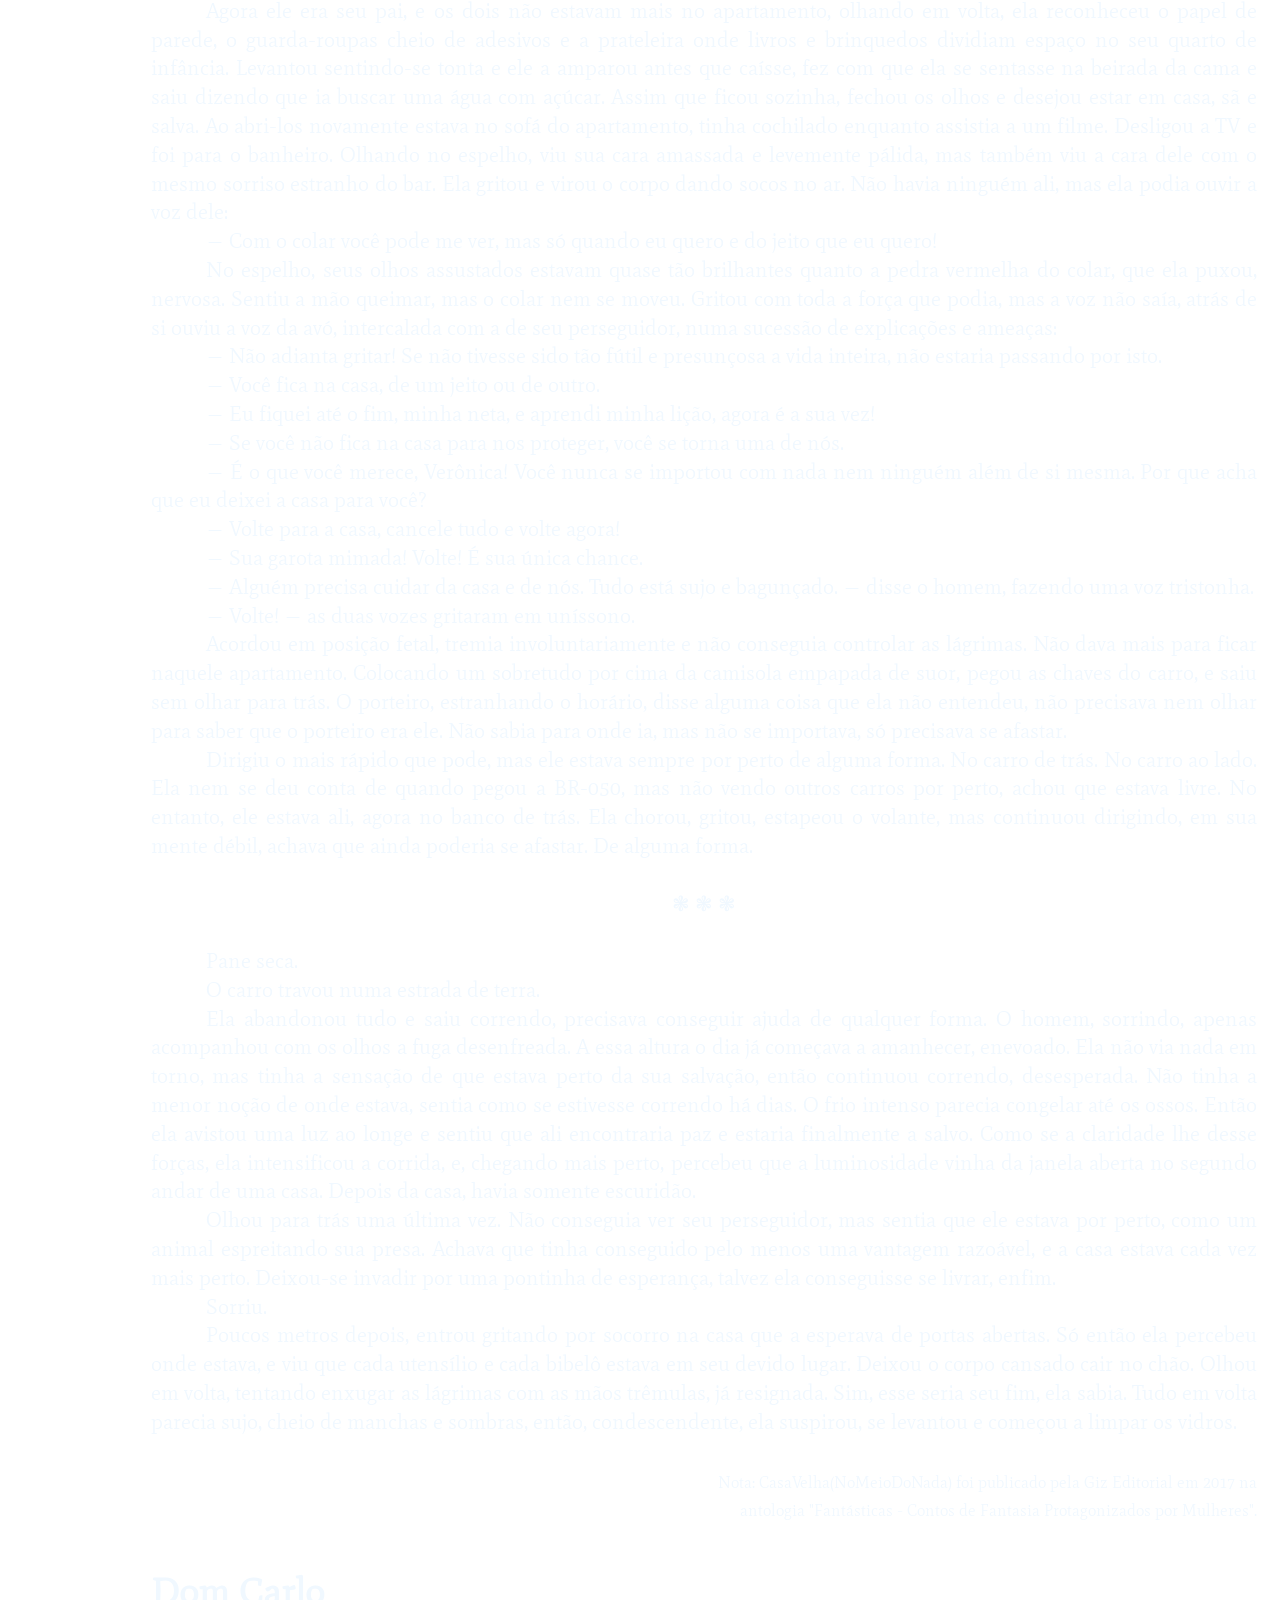
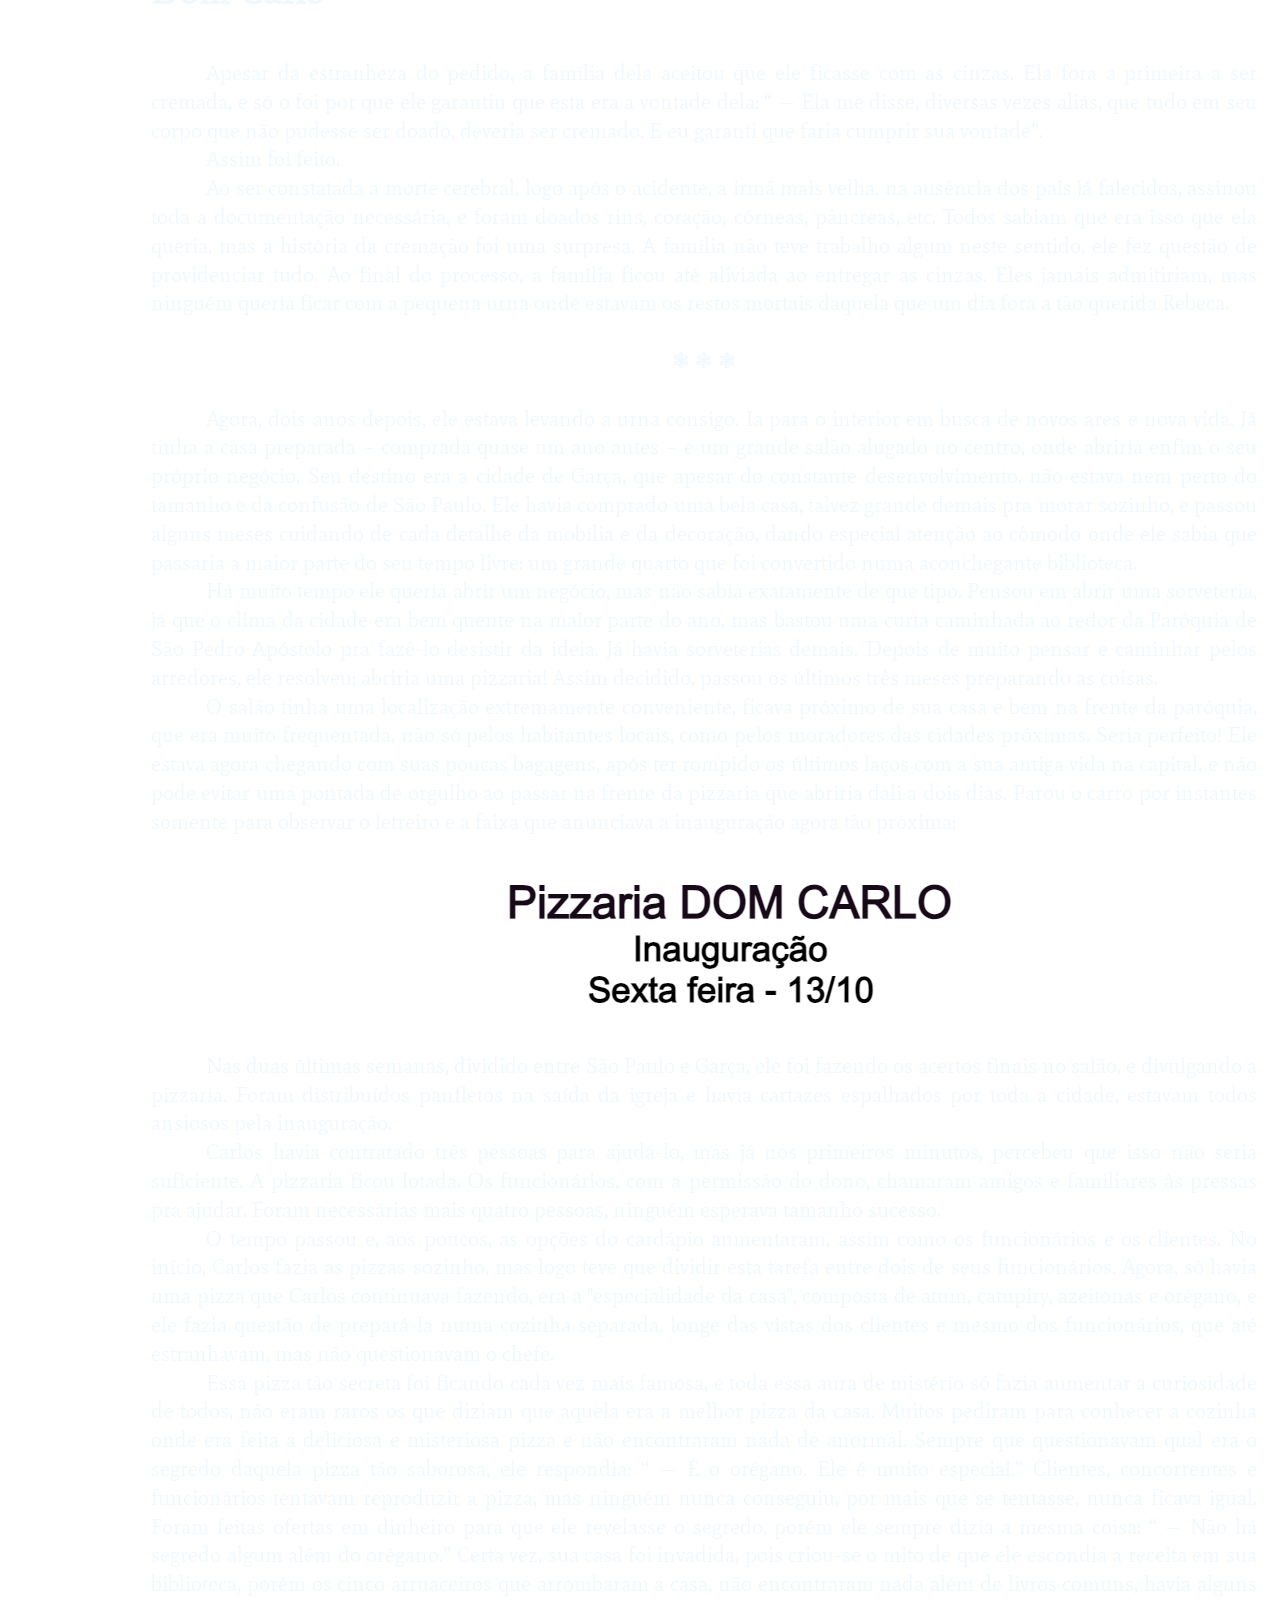
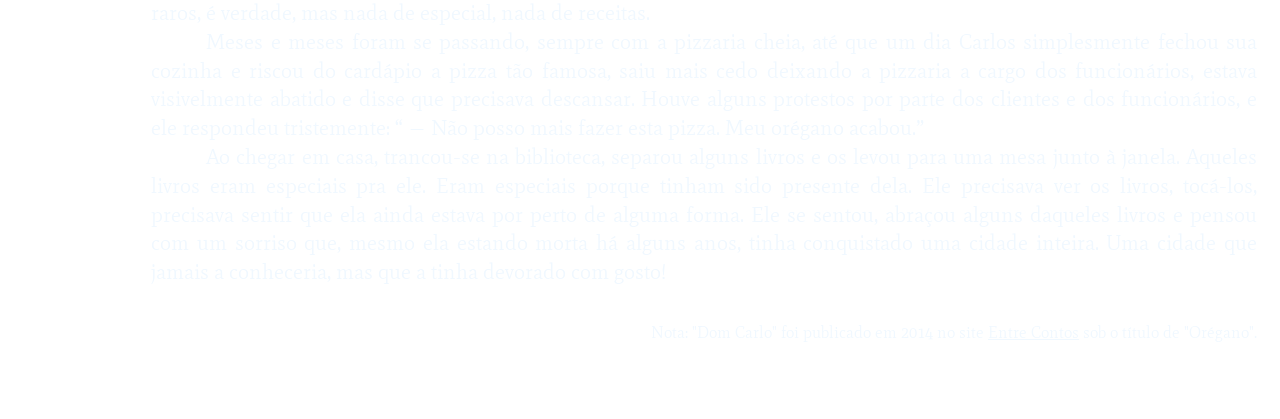
<file: pages/textos.html>
<!DOCTYPE html>
<html lang="pt-br">
<head>
	<meta charset="UTF-8">
	<meta name="viewport" content="width=device-width, initial-scale=1.0">
	<meta name="author" content="Ana Souza - @DevSerAna">
	<title>Ana Souza - Desenvolvimento Web</title>
	<link rel="stylesheet" href="../styles/reset.css">
	<link rel="stylesheet" href="../styles/style.css">
	<link rel="stylesheet" href="../styles/textos.css">
	<link rel="stylesheet" media="(min-width: 750px)" href="../styles/web_media.css">
	<link rel="icon" type="image/x-icon" href="../images/Ana_ico.png">
	<link rel="preconnect" href="https://fonts.googleapis.com">
	<link rel="preconnect" href="https://fonts.gstatic.com" crossorigin>
	<link href="https://fonts.googleapis.com/css2?family=Mate:ital@0;1&display=swap" rel="stylesheet">
</head>
<body class="container">
	<main class="tales">
		<section class="banner">
			<h1>
				Olha só, você encontrou uma das seções "super secretas" deste site.
			</h1>
			<p>
				Aqui você pode ler três contos escritos por mim, divirta-se!<br><br><a href="#escolhida">Escolhida </a> | <a href="#casaVelha">Casa Velha</a> | <a href="#domCarlo">Dom Carlo</a>. 
			<p> <br><br>
		</section>
		<section class="contos">
			<div>
				<a name="escolhida" class="historia">Escolhida</a> <br><br><br>
				<p >
					Primeiro foi a calcinha no varal improvisado do banheiro. Eu não me lembrava de tê-la colocado lá, nem ao menos me lembrava de tê-la lavado. Eu acordei atrasada, tomei um banho correndo e larguei a calcinha num canto qualquer do box, era disso que eu me lembrava.
					Depois foram os copos: perfeitamente limpos e guardados no armário, mas, até onde eu sabia, um copo estava sujo de vinho e no outro eu só tinha tomado água, mas ele estava na pia esperando para ser lavado também.
				</p>
				<p>
					Ok, antes que você me chame de louca, preciso dizer que eu moro sozinha há um ano, e, embora eu às vezes deixe copos e calcinhas para trás, por pressa ou preguiça, costumo manter as coisas em seus devidos lugares, afinal, bagunça acumula fácil e as coisas não se arrumam sozinhas. Ou não se arrumavam... 
					E só pra constar (já que citei o copo de vinho): eu não bebo a ponto de perder minha lucidez. Não sozinha, pelo menos e, definitivamente, não em casa. Não teria a menor graça.
				</p>
				<p>
					Mas, sigamos...
				</p>
				<p>
					A primeira coisa que eu pensei foi naquelas pessoas que moram escondidas nas casas das outras. Eu sei, é muito absurdo, muito improvável, e a pessoa teria que ser bem burra pra se delatar arrumando coisas pela casa, mas eu procurei. E nada. Daí, assumi que estava tendo problemas de memória. O que mais poderia ser, afinal? A gente às vezes faz as coisas de forma tão automática que nem se dá conta, né? Só que aí, veio o caso do bolo.
				</p>
				<p>
					Foi assim: eu havia prometido um bolo para uma amiga e falei em voz alta "bora fazer esse bolo de maçã logo!" - é, pessoas que moram sozinhas, muitas vezes falam sozinhas. 
					Eu tinha comprado todos os ingredientes para fazer o bendito bolo, menos as maçãs! Tá, é agora que você ri da minha cara. Vai lá, pode rir. Sem dó!
					Eu só percebi a falta das maçãs quando estava separando os ingredientes. Deixei açúcar, farinha, ovos e canela em seus devidos lugares e saí em busca das maçãs. Ao voltar, o fermento e o óleo também estavam lá separadinhos e a forma estava untada!
				</p>
				<p>
					Surtei? Sim. Gritei? Muito! Vasculhei a casa de novo? Claro! Encontrei algo? Não.
					Fiz o bolo? Não. (Mas aposto que essa última resposta você já sabia).
				</p>
				<p>
					O importante é que depois disso eu tive uma ideia: câmeras!
					Comprei uma daquelas lâmpadas com câmeras que você pode acessar pelo celular.
					Coloquei a lâmpada no quarto porque minha cozinha tem um formato estranho em L e eu não teria uma visão boa de todo o espaço.
					Tirei "A Faca Sutil" da estante, deixei um brinco caído no chão, longe do par que estava na cômoda e, para completar, deixei uma toalha molhada em cima da cama, perigosamente perto do livro.
					Saí decidida a monitorar o quarto, diretamente do meu banco na padaria da esquina, enquanto tomava quantos cafés me fossem necessários, mas nem precisei esperar muito, na metade do segundo café, alguém entrou no quarto. Ajustei a câmera. Esfreguei os olhos. Olhei mais uma vez para ter certeza. Paguei a conta e corri para casa.
				</p>
				<p>
					Abri a porta com tudo e ouvi uma expressão de susto seguida por passos indecisos enquanto eu corria para o quarto gritando "não adianta mais se esconder!"
					Parei na porta do quarto e olhei em volta: nada fora do lugar. Eu ouvia uma respiração acelerada, assustada. Uma outra, além da minha. Blefei: "pode sair daí" - como se eu soubesse exatamente onde ela estava, e funcionou. Ela saiu.
				</p>
				<p>
					No momento seguinte eu tinha uma elfa de cabeça baixa à minha frente.
				</p>
				<p>
					Conversamos. Ela havia sido libertada ao ganhar uma camiseta do Nando Reis e decidiu cair no mundo e curtir a vida, mas descobriu que o mundo não é tão 'bão' assim e que as pessoas não aceitam muito bem os seres diferentes, humanos ou não...
					Ela entrou e se escondeu no armário de panelas enquanto eu atendia o carteiro, e, desde então, foi fazendo o que sabia fazer de melhor, arrumar, limpar, ajudar... Veja bem: uma pessoa não caberia no meu armário de panelas e eu nem cogitei outras possibilidades. Parece que em algum momento eu me esqueci que a vida pode, às vezes, ser fantástica, sim.
				</p>
				<p>
					Agora ela tem seu espaço, seu quarto. Dei a ela outras roupas, várias, para que possa se trocar quando quiser. Assim como eu, ela adora ler e troca de roupa o tempo todo, muitas vezes pega as minhas roupas, mas eu não ligo, fui escolhida por uma elfa e agora tenho companhia e refeições fresquinhas, não tinha me tocado do quanto essas coisas me faziam falta.
				</p> <br><br>
				<p id="nota">
					Nota: "Escolhida" foi publicado em formato de thread no twitter em 2020.<br> <br><br>
					
				</p>
			</div>
			<div>
				<a name="casaVelha" class="historia">Casa Velha</a> <br><br><br>
				<p>
					Ela corria, desesperada. O dia começava enevoado, e ela sentia que estava chegando perto, mas de onde ou de quê, não sabia. Sentia muito frio e já não tinha a menor noção de onde estava, parecia que corria há dias. Viu ao longe uma luz e soube que aquela seria sua última chance. Depois, apenas escuridão. 
				</p>
				<p>
					Com a proximidade, conseguiu ver melhor, a luz vinha da janela aberta no segundo andar de uma casa. Olhou para trás uma última vez. Não conseguia ver seu perseguidor, era como se ele fosse feito de pura escuridão. Sentia que tinha conseguido uma vantagem razoável, e a casa estava cada vez mais perto. Então sorriu, deixando-se contagiar pela esperança de um alívio vindouro. Em seguida, viu-se dentro da casa, mas, ao invés da segurança esperada, se deparou com sua própria ruína. 
				</p>	
				<p>
					“Este é o seu fim”, ela ouviu, e sentiu um arrepio. 
				</p>
				<p class="respiro">
					<br>
					&#10051; &#10051; &#10051;
					<br><br>
				</p>
				<p>
					Verônica acordou com a camisola encharcada e o coração aos pulos, a frase ameaçadora retumbando em seus ouvidos. Sentou-se na cama ainda impressionada com o pesadelo e deu de cara com o quadro da avó, que parecia vigiar todos os seus movimentos com um olhar severo. 
				</p>
				<p>
					— Devia ter tirado isso da parede. A senhora só me assusta, dona Odete! 
				</p>
				<p>
					Na casa, além de Verônica, havia somente caixas empilhadas e móveis antigos, cobertos com lençóis brancos. A avó havia falecido meses antes e deixado para a neta a casa medonha, onde havia vivido sozinha seus últimos 27 anos, isolada no interior de Minas Gerais. A garota estava ali pela mera obrigação de desocupar o lugar pois, milagrosamente, tinha encontrado alguém interessado em comprar aquela “casa-velha-no-meio-do-nada”. O lugar lhe dava arrepios. Não importava quantas luzes estivessem acesas, tudo parecia sempre escuro. Desde pequena, odiava aquela casa, sentia que ia morrer sufocada, pois, aparentemente, nem o vento gostava de entrar ali. O ar era estagnado e morno. Toda vez que seus pais cismavam em passar uns dias na casa da avó, Verônica se esforçava para não dormir, pois sabia que teria pesadelos. É claro que seus esforços eram inúteis, e ela acordava aos gritos no meio da madrugada. Invariavelmente, a avó estava ali olhando para ela, como olhava agora, do quadro. Ela levava a neta para a cozinha, oferecia um chá e ficavam conversando, enquanto limpava os vidros. Ela sempre limpava os vidros! Depois ficava reclamando da dor nos pulsos. Sempre.  
					Durante o dia, quando saía para brincar no quintal, tinha a sensação de estar sendo observada e seguida o tempo todo. Verônica achava que agora, adulta, não teria mais medo, mas, naquele momento, sozinha na casa, todas essas sensações eram ainda mais intensas. 	
				</p>	
				<p>
					E aquele pesadelo? Parecia ainda mais real que o da noite anterior! Ela pouco se lembrava da conversa à mesa de reunião da empresa, mas sabia que tinha tomado uma decisão importante e não podia voltar atrás, por mais que lhe suplicassem. O que se lembrava nitidamente era da voz suplicante e angustiada dizendo “Você não pode nos deixar!”. A voz, nos dois sonhos, era a mesma, mas o tom de desespero havia sido substituído por um tom da mais pura raiva, e a mensagem, agora ameaçadora, não deixava muito espaço para interpretações: “Este é seu fim!”. 
				</p>
				<p>
					— Credo! — Falou bem alto enquanto fazia o sinal da cruz. Não era religiosa, mas qualquer conforto era bem-vindo. 
				</p>
				<p>
					Por sorte, era seu último dia ali. Sua avó bem que podia ter deixado para ela a casa na praia, ou o apartamento de Nova Iorque. Ela poderia estar agora em São Paulo, fazendo as malas para sair do país — e, com alguma sorte, não voltar mais —, mas estava presa naquela cidadezinha sem graça, desencovando coisas inúteis, porque a avó havia vendido todo o resto de seus bens antes de morrer. Era ridículo que, tendo tanto dinheiro, a senhorinha preferisse passar tantos anos naquele lugar ermo, em vez de viajar pelo mundo. Aquela família nunca soube mesmo aproveitar a vida! Pelo menos tinha conseguido um velho maluco que ofereceu um bom preço para ficar com a casa e boa parte das tralhas que havia nela, pena ele não ter ficado logo com tudo, ela realmente não se importaria. 
				</p>	
				<p>
					Lutando para esquecer o sonho e ignorar a sensação de que tinha olhos sobre si a cada passo, Verônica se trocou e passou as duas horas seguintes terminando de encaixotar as coisas da avó, nem se importou em tomar café, comeria alguma coisa na viagem de volta, o que precisava agora era terminar de separar logo todas aquelas quinquilharias. A maior parte das tralhas — roupas, calçados, utensílios, bibelôs e os poucos eletrodomésticos — seria doada para a igreja da cidade, os móveis ficariam com o novo dono da casa. O idiota havia oferecido 10 mil a mais pelos móveis, mal sabia ele que os teria de graça se tivesse pedido. Não devia ter nada que prestasse naquela casa. Ela tinha certeza de que não ficaria com nada da avó, mas, ao esvaziar a cômoda, o último móvel que faltava, encontrou um belo colar prateado com um pingente vermelho. Enfim alguma coisa interessante que poderia levar para si, com certeza ficaria bom na composição de um visual mais gótico. Colocou-o no pescoço e olhou-se no espelho. Era perfeito! Era impressão sua, ou seus olhos estavam mais brilhantes? 
				</p>	
				<p>
					Momentos depois, chegaram as beatas da cidade para retirar as doações. Ela ajudou a carregar a van e se esquivou da ladainha do “sentimos muito a morte da sua avó”, “você tem um bom coração” e “sua doação vai ajudar muito a nossa paróquia”. Estava fazendo aquilo só para se livrar das coisas, e ser elogiada por isso trazia uma pontada de culpa que ela não queria sentir. Além disso, sabia que a avó não tinha muitos amigos, e aquelas senhoras, provavelmente, nem a conheciam. 
				</p>
				<p>
					Fechou a casa e saiu logo após a van. Com um pouco de sorte, estaria em sua própria cama antes da meia-noite. Durante os 666 quilômetros de viagem — numerozinho que, pensando bem, combinava perfeitamente com a situação — precisou olhar várias vezes para o banco de trás para ter certeza de que estava sozinha no carro. 
					Quando finalmente chegou a seu apartamento, teve a impressão de que alguém a observava da porta do quarto. Até quando isso duraria? Talvez ela não devesse ter ido para Minas sozinha, tinha se impressionado demais com a casa, mas, com certeza, aquilo passaria logo. Para se distrair, começou a fazer planos para o dinheiro que ganharia com a venda da “casa-velha-no-meio-do-nada”. Como seus pais haviam falecido num acidente, três anos antes, os bens da avó iriam todos diretamente para ela, e, somando o valor da poupança que dona Odete tinha, conseguiria pelo menos uns três mil reais de rendimento mensal. Talvez fosse uma boa hora para vender também a empresa. Ela não gostava mesmo de publicidade, e não tinha a criatividade nem o pulso firme do pai para controlar os negócios. Com dinheiro sobrando, e sem ninguém para cobrar satisfações, poderia viver bem, como a avó e os pais nunca souberam. Conheceria o mundo todo! 
				</p>
				<p>
					Depois de uma noite inquieta, repleta de sonhos estranhos, levantou-se para trabalhar. Já havia deixado a empresa por dois dias e, com certeza, teria muitas pendências para resolver. Era apenas quarta-feira, mas ela estava cansada como se tivesse trabalhado um mês inteiro sem folga, e se consolava dizendo que aquela vida estava prestes a acabar. Se tudo corresse bem, em breve não precisaria mais se preocupar com empresa nenhuma. 
				</p>
				<p class="respiro">
					<br>
					&#10051; &#10051; &#10051;
					<br><br>
				</p>
				<p>
					Ela se assustou mais com o barulho da buzina do carro que vinha atrás, do que com o fato de quase ter atropelado um cara perto do Parque Augusta. O motorista estressado tinha conseguido frear a tempo de evitar a batida, mas fez questão de sair do carro e tirar satisfação: 
				</p> 
				<p>
					— Isso é lugar de parar, garota?! Tinha que ser mulher, mesmo! — gritou depois de um tapa nervoso no teto do carro. 
				</p>
				<p>
					— Você queria que eu passasse por cima dele? 
				</p>
				<p>
					— Dele quem? Ficou louca? Sai logo do caminho, sua retardada! 
				</p>
				<p>
					O cara tinha sumido tão de repente quanto havia aparecido. Tinha atravessado bem na frente do carro, segundos antes. Onde poderia ter ido? Foi tudo tão rápido! Seus olhos haviam se encontrado por apenas uma fração de segundo, mas ela sabia que não tinha sido a primeira vez. De onde conhecia aquele rosto? O irritadinho do carro de trás voltou a buzinar, e ela desistiu de procurar ou tentar se lembrar de qualquer coisa, concentrou-se na direção e, duas quadras depois, entrava na garagem do prédio onde trabalhava. Somente ao olhar-se no espelho do elevador é que percebeu que ainda estava com o colar da avó. Havia tirado o colar para dormir? Para tomar banho? Não se lembrava. 
				</p>	
				<p>
					Depois de chegar à sua sala, no décimo andar, se concentrou no trabalho e conseguiu esquecer da casa e dos pesadelos por alguns momentos, e o incidente daquela manhã ficou completamente esquecido até a hora do almoço, quando encontrou o mesmo rapaz no restaurante. Verônica o viu assim que entrou com Marina, sua amiga e diretora de criação. Ele trabalhava ali, era por isso que já o tinha visto antes, simples assim. Pensou em abordá-lo, mas o que diria? “Ei, tome mais cuidado quando for atravessar a rua”? Ou algo do tipo “Oi, eu sou a moça que quase te atropelou hoje, como vai”? Seria ridículo. No fim das contas, ela apenas riu e contou para Marina o que havia acontecido, apontando vagamente em direção à cozinha, onde o tinha visto entrar minutos antes. 
				</p>
				<p>
					Na quinta-feira de manhã, ele estava na padaria, na esquina em frente à sua casa. Ela virou o rosto, sem graça, quando percebeu que ele a havia surpreendido, encarando. Quando olhou de novo, logo depois, ele não estava mais, outra pessoa tomava café no lugar que antes era dele. Estranhou que esse homem estava com a camisa idêntica. Mais tarde, ela o viu no estacionamento do prédio da empresa, ficou curiosa, mas estava com pressa e não tentou falar com ele. Decidiu que tentaria contato no restaurante, mas desta vez não o encontrou. Perguntou por ele, mas os funcionários disseram que não o conheciam ou que não tinham visto ninguém com a descrição que ela dava. No fim, acabou deixando para lá, tinha mais o que fazer. 
				</p>
				<p>
					No fim da tarde, Verônica estava no elevador, descendo para a garagem do prédio. Por sorte, ela conseguiu conter o grito de surpresa quando o elevador parou no sétimo andar e ela viu o cara do restaurante no meio do grupo que esperava para entrar. Mas, quando o rapaz entrou no elevador, ela viu que era alguém totalmente diferente. Culpa do cansaço, só podia ser. Ela mal conseguia dar conta do serviço acumulado e os pesadelos continuavam atrapalhando seu sono. Precisava de férias. 
				</p>
				<p>
					Na sexta-feira, ela nem se surpreendeu ao vê-lo no carro azul, parado no farol, bem a seu lado. Vê-lo na loja de calçados que visitou na hora do almoço, foi mais estranho, mas, nas duas ocasiões, ele havia sumido de repente. Mais tarde, ele apareceu para entregar o lanche de um dos estagiários. Ela levantou rápido quando o viu através da parede de vidro de sua sala, mas, quando abriu a porta, já gritando um “ei, você”, viu que era apenas o entregador de sempre, um menino franzino que nada tinha a ver com o homem que ela procurava. Todos a olharam. Sem jeito, ela emendou: “Não, nada. Ia pedir um lanche também, mas mudei de ideia”. 
				</p>
				<p>
					Depois do expediente, o pessoal da agência convenceu Verônica a participar de uma happy hour. Após sua ascensão forçada, de diretora de atendimento a presidente da empresa, tinha saído poucas vezes, então cedeu aos apelos dos colegas. Ela também achava que precisava espairecer. Beber um pouco ajudaria a esquecer os últimos dias... 
				</p>
				<p>
					O homem alto, moreno, de cabelos pretos e ondulados, estava bebendo sozinho num canto do balcão. Verônica controlou o impulso de ir até ele, até já esperava que ele sumisse em seguida, como em tantas outras vezes, mas, quando olhou para o desconhecido pela terceira vez, ele ainda estava no mesmo lugar. Ela apertou os olhos para ter certeza de que não estava se confundindo novamente, mas não havia dúvidas desta vez. Agora ele também a encarava e sorria. 
				</p>
				<p>
					Aquilo já era demais! Ela havia perguntado mais uma vez no restaurante, e os funcionários juraram que ninguém diferente havia trabalhado ali nos últimos meses. Então ela voltara à questão inicial: de onde o conhecia? Tinha quase certeza de que o evento do “quase atropelamento” não tinha sido o primeiro contato. Resolveu ir até ele. Deixou a timidez de lado, respirou fundo, disse aos colegas que ia ao banheiro, e foi até o balcão onde ele se encontrava. 
				</p>
				<p>
					— É impressão minha, ou você está me seguindo? — disse sorrindo. 
				</p>
				<p>
					— Eu avisei: você não pode nos deixar! — ele respondeu. 
				</p>
				<p>
					Aquela era a voz que vinha ecoando em seus pesadelos na última semana. E foi como se, de repente, várias vozes falassem ao mesmo tempo dentro de sua cabeça. Ouviu repetidas vezes as frases que a vinham assombrado nos últimos dias: “Você não pode nos deixar. Não pode! Não pode nos deixar!, Este é o seu fim! Seu fim! ”, e sentindo o mundo girar ao seu redor, ela desmaiou. 
				</p>
				<p>
					Despertou nos braços de um colega do escritório por quem tinha “uma quedinha” não declarada, nem à melhor amiga. Era a primeira coisa positiva naquela semana maluca, mas ela conseguiu estragar tudo, pois assim que se lembrou do que havia acontecido, gritou: 
				</p>
				<p>
					— Cadê ele?! 
				</p>
				<p>
					— Ele quem? — Seus colegas se entreolhavam confusos. — Você disse que ia ao banheiro, parou perto do balcão e, de repente, caiu desmaiada.
				</p>
				<p>
					Ela nem insistiu. Ele tinha sumido mais uma vez! Não queria parecer maluca, mas talvez estivesse ficando. Será que ele pelo menos tinha estado ali em algum momento? E em todas as outras vezes? E a certeza de que tinha alguém sempre observando seus movimentos em casa? E os sonhos que não haviam dado trégua? Havia criado um “inimigo imaginário”? Será que devia procurar um psicólogo? Um psiquiatra? Maldita “casa-velha-no-meio-do-nada”! 
				</p>
				<p>
					Depois de um tempo ela conseguiu convencer os amigos de que estava bem, mas recusou o convite para estender a noite numa balada. Todos sabiam que no sábado ela assinaria, enfim, a papelada de venda da casa, então ninguém insistiu. Verônica precisava ficar sozinha, precisava pensar, mas quando abriu a porta de seu apartamento, teve certeza de que tinha alguém lá dentro, certeza de que ele estava lá dentro. Parecia que ela jamais poderia ficar sozinha novamente. Ela olhou tudo, revistou cada canto de cada cômodo. 
					E nada! Não havia sinal de ninguém, estava tudo no lugar, mas a sensação estranha permanecia. Era como se ele estivesse bem atrás dela a cada passo, ela quase podia sentir sua respiração.
				</p>
				<p>
					Era quase meia-noite quando ela finalmente tomou um banho demorado e foi se deitar. Pela quarta noite consecutiva dormiria com as luzes acesas, assim ele não teria nenhuma sombra para se esconder. Demorou para pegar no sono, e sonhou que estava ali mesmo no apartamento, mas estava nua e encolhida no canto do banheiro. De alguma forma, ela sabia que estava sonhando, e que poderia controlar o sonho. Já havia lido alguma coisa sobre sonhos lúcidos, poderia fazer o que quisesse! Tomou coragem e se levantou, não tinha muita certeza do que fazer, mas disse a si mesma que ele não estava ali, que iria se deitar e acordar segura em sua cama. Ao sair do banheiro não viu sinal dele, então sentiu-se mais confiante. Foi até a cama e se deitou. 
				</p>
				<p>
					Acordou. Tinha funcionado, então? Sentia o corpo dolorido e cansado. Foi até a cozinha e pegou um copo d’água. Quando voltou para o quarto, ele estava na cama, tão nu quanto ela. Em que momento ela havia tirado as roupas? 
				</p>
				<p>
					— O que foi, meu amor, teve um pesadelo? — ele perguntou, com fingida inocência. Então, sua expressão se trancou, ameaçadora e ele acrescentou: — Volte para cama, volte para casa!  
				</p>
				<p>
					Ela entendeu que no sonho eles eram casados, a aliança brilhou no seu dedo e o copo caiu, espalhando água e cacos de vidro por todos os lados.   
					Ela acordou com o barulho. Foi um sonho dentro de um sonho. Apalpou o corpo desesperadamente para se certificar de que estava vestindo a camisola, e de que desta vez tinha realmente acordado. Após um segundo de alívio, percebeu que ele estava na porta com uma expressão preocupada. 
				</p>
				<p>
					— Calma, filha, foi só um pesadelo. Ou não foi? — Ele riu. — Você não pode vender a casa! — completou. 
				</p>
				<p>
					Agora ele era seu pai, e os dois não estavam mais no apartamento, olhando em volta, ela reconheceu o papel de parede, o guarda-roupas cheio de adesivos e a prateleira onde livros e brinquedos dividiam espaço no seu quarto de infância. Levantou sentindo-se tonta e ele a amparou antes que caísse, fez com que ela se sentasse na beirada da cama e saiu dizendo que ia buscar uma água com açúcar.  
					Assim que ficou sozinha, fechou os olhos e desejou estar em casa, sã e salva. Ao abri-los novamente estava no sofá do apartamento, tinha cochilado enquanto assistia a um filme. Desligou a TV e foi para o banheiro. Olhando no espelho, viu sua cara amassada e levemente pálida, mas também viu a cara dele com o mesmo sorriso estranho do bar. Ela gritou e virou o corpo dando socos no ar. Não havia ninguém ali, mas ela podia ouvir a voz dele: 
				</p>
				<p>
					— Com o colar você pode me ver, mas só quando eu quero e do jeito que eu quero! 
				</p>
				<p>
					No espelho, seus olhos assustados estavam quase tão brilhantes quanto a pedra vermelha do colar, que ela puxou, nervosa. Sentiu a mão queimar, mas o colar nem se moveu. Gritou com toda a força que podia, mas a voz não saía, atrás de si ouviu a voz da avó, intercalada com a de seu perseguidor, numa sucessão de explicações e ameaças: 
				</p>	
				<p>
					— Não adianta gritar! Se não tivesse sido tão fútil e presunçosa a vida inteira, não estaria passando por isto. 
				</p>
				<p>
					— Você fica na casa, de um jeito ou de outro. 
				</p>
				<p>
					— Eu fiquei até o fim, minha neta, e aprendi minha lição, agora é a sua vez! 
				</p>
				<p>
					— Se você não fica na casa para nos proteger, você se torna uma de nós. 
				</p>
				<p>
					— É o que você merece, Verônica! Você nunca se importou com nada nem ninguém além de si mesma. Por que acha que eu deixei a casa para você? 
				</p>
				<p>
					— Volte para a casa, cancele tudo e volte agora! 
				</p>
				<p>
					— Sua garota mimada! Volte! É sua única chance. 
				</p>
				<p>
					— Alguém precisa cuidar da casa e de nós. Tudo está sujo e bagunçado. — disse o homem, fazendo uma voz tristonha. 
				</p>
				<p>
					— Volte! — as duas vozes gritaram em uníssono. 
				</p>
				<p>
					Acordou em posição fetal, tremia involuntariamente e não conseguia controlar as lágrimas. Não dava mais para ficar naquele apartamento. Colocando um sobretudo por cima da camisola empapada de suor, pegou as chaves do carro, e saiu sem olhar para trás. O porteiro, estranhando o horário, disse alguma coisa que ela não entendeu, não precisava nem olhar para saber que o porteiro era ele. Não sabia para onde ia, mas não se importava, só precisava se afastar. 
				</p>
				<p>
					Dirigiu o mais rápido que pode, mas ele estava sempre por perto de alguma forma. No carro de trás. No carro ao lado. Ela nem se deu conta de quando pegou a BR-050, mas não vendo outros carros por perto, achou que estava livre. No entanto, ele estava ali, agora no banco de trás. Ela chorou, gritou, estapeou o volante, mas continuou dirigindo, em sua mente débil, achava que ainda poderia se afastar. De alguma forma. 
				</p>
				<p class="respiro">
					<br>
					&#10051; &#10051; &#10051;
					<br><br>
				</p>
				<p>
					Pane seca. 
				</p>
				<p>
					O carro travou numa estrada de terra.
				</p>
				<p>
					Ela abandonou tudo e saiu correndo, precisava conseguir ajuda de qualquer forma. O homem, sorrindo, apenas acompanhou com os olhos a fuga desenfreada. A essa altura o dia já começava a amanhecer, enevoado. Ela não via nada em torno, mas tinha a sensação de que estava perto da sua salvação, então continuou correndo, desesperada. Não tinha a menor noção de onde estava, sentia como se estivesse correndo há dias. O frio intenso parecia congelar até os ossos. Então ela avistou uma luz ao longe e sentiu que ali encontraria paz e estaria finalmente a salvo. Como se a claridade lhe desse forças, ela intensificou a corrida, e, chegando mais perto, percebeu que a luminosidade vinha da janela aberta no segundo andar de uma casa. Depois da casa, havia somente escuridão. 
				</p>
				<p>
					Olhou para trás uma última vez. Não conseguia ver seu perseguidor, mas sentia que ele estava por perto, como um animal espreitando sua presa. Achava que tinha conseguido pelo menos uma vantagem razoável, e a casa estava cada vez mais perto. Deixou-se invadir por uma pontinha de esperança, talvez ela conseguisse se livrar, enfim. 
				</p>	
				<p>
					Sorriu. 
				</p>
				<p>
					Poucos metros depois, entrou gritando por socorro na casa que a esperava de portas abertas. Só então ela percebeu onde estava, e viu que cada utensílio e cada bibelô estava em seu devido lugar. Deixou o corpo cansado cair no chão. Olhou em volta, tentando enxugar as lágrimas com as mãos trêmulas, já resignada. Sim, esse seria seu fim, ela sabia. Tudo em volta parecia sujo, cheio de manchas e sombras, então, condescendente, ela suspirou, se levantou e começou a limpar os vidros. 
				</p>
				<br><br>
				<p id="nota">
					Nota: CasaVelha(NoMeioDoNada) foi publicado pela Giz Editorial em 2017 na <br>antologia  "Fantásticas - Contos de Fantasia Protagonizados por Mulheres".
				</p>
				<br><br><br>
			</div>
			<div>
				<a name="domCarlo" class="historia">Dom Carlo</a> <br><br><br>
				<p>
					Apesar da estranheza do pedido, a família dela aceitou que ele ficasse com as cinzas. Ela fora a primeira a ser cremada, e só o foi por que ele garantiu que esta era a vontade dela: “ — Ela me disse, diversas vezes aliás, que tudo em seu corpo que não pudesse ser doado, deveria ser cremado. E eu garanti que faria cumprir sua vontade”.
				</p>
				<p>						
					Assim foi feito.
				</p>
				<p>
					Ao ser constatada a morte cerebral, logo após o acidente, a irmã mais velha, na ausência dos pais já falecidos, assinou toda a documentação necessária, e foram doados rins, coração, córneas, pâncreas, etc. Todos sabiam que era isso que ela queria, mas a história da cremação foi uma surpresa. A família não teve trabalho algum neste sentido, ele fez questão de providenciar tudo. Ao final do processo, a família ficou até aliviada ao entregar as cinzas. Eles jamais admitiriam, mas ninguém queria ficar com a pequena urna onde estavam os restos mortais daquela que um dia fora a tão querida Rebeca.
				</p>
				<p class="respiro">
					<br>
					&#10051; &#10051; &#10051;
					<br><br>
				</p>
				<p>
					Agora, dois anos depois, ele estava levando a urna consigo. Ia para o interior em busca de novos ares e nova vida. Já tinha a casa preparada – comprada quase um ano antes – e um grande salão alugado no centro, onde abriria enfim o seu próprio negócio. Seu destino era a cidade de Garça, que apesar do constante desenvolvimento, não estava nem perto do tamanho e da confusão de São Paulo. Ele havia comprado uma bela casa, talvez grande demais pra morar sozinho, e passou alguns meses cuidando de cada detalhe da mobília e da decoração, dando especial atenção ao cômodo onde ele sabia que passaria a maior parte do seu tempo livre: um grande quarto que foi convertido numa aconchegante biblioteca.
				</p>
				<p>
					Há muito tempo ele queria abrir um negócio, mas não sabia exatamente de que tipo. Pensou em abrir uma sorveteria, já que o clima da cidade era bem quente na maior parte do ano, mas bastou uma curta caminhada ao redor da Paróquia de São Pedro Apóstolo pra fazê-lo desistir da ideia. Já havia sorveterias demais. Depois de muito pensar e caminhar pelos arredores, ele resolveu: abriria uma pizzaria! Assim decidido, passou os últimos três meses preparando as coisas. 
				</p>
				<p>
					O salão tinha uma localização extremamente conveniente, ficava próximo de sua casa e bem na frente da paróquia, que era muito frequentada, não só pelos habitantes locais, como pelos moradores das cidades próximas. Seria perfeito!
					Ele estava agora chegando com suas poucas bagagens, após ter rompido os últimos laços com a sua antiga vida na capital, e não pode evitar uma pontada de orgulho ao passar na frente da pizzaria que abriria dali a dois dias. Parou o carro por instantes somente para observar o letreiro e a faixa que anunciava a inauguração agora tão próxima:
				</p>
				<img class="placa" src="../images/Dom Carlo.png" alt="Imagem de faixa onde se lê: Pizzaria Dom Carlo, inauguração sexta feira 13 de outubro.">
				<p>
					Nas duas últimas semanas, dividido entre São Paulo e Garça, ele foi fazendo os acertos finais no salão, e divulgando a pizzaria. Foram distribuídos panfletos na saída da igreja e havia cartazes espalhados por toda a cidade, estavam todos ansiosos pela inauguração.
				</p>
				<p>
					Carlos havia contratado três pessoas para ajudá-lo, mas já nos primeiros minutos, percebeu que isso não seria suficiente. A pizzaria ficou lotada. Os funcionários, com a permissão do dono, chamaram amigos e familiares às pressas pra ajudar. Foram necessárias mais quatro pessoas, ninguém esperava tamanho sucesso.
				</p>
				<p>
					O tempo passou e, aos poucos, as opções do cardápio aumentaram, assim como os funcionários e os clientes. No início, Carlos fazia as pizzas sozinho, mas logo teve que dividir esta tarefa entre dois de seus funcionários. Agora, só havia uma pizza que Carlos continuava fazendo, era a "especialidade da casa", composta de atum, catupiry, azeitonas e orégano, e ele fazia questão de prepará-la numa cozinha separada, longe das vistas dos clientes e mesmo dos funcionários, que até estranhavam, mas não questionavam o chefe.
				</p>
				<p>
					Essa pizza tão secreta foi ficando cada vez mais famosa, e toda essa aura de mistério só fazia aumentar a curiosidade de todos, não eram raros os que diziam que aquela era a melhor pizza da casa. Muitos pediram para conhecer a cozinha onde era feita a deliciosa e misteriosa pizza e não encontraram nada de anormal. Sempre que questionavam qual era o segredo daquela pizza tão saborosa, ele respondia: “ —  É o orégano. Ele é muito especial.”                     Clientes, concorrentes e funcionários tentavam reproduzir a pizza, mas ninguém nunca conseguiu, por mais que se tentasse, nunca ficava igual. Foram feitas ofertas em dinheiro para que ele revelasse o segredo, porém ele sempre dizia a mesma coisa: “ —  Não há segredo algum além do orégano.” 
					Certa vez, sua casa foi invadida, pois criou-se o mito de que ele escondia a receita em sua biblioteca, porém os cinco arruaceiros que arrombaram a casa, não encontraram nada além de livros comuns, havia alguns raros, é verdade, mas nada de especial, nada de receitas. 
				</p>
				<p>
					Meses e meses foram se passando, sempre com a pizzaria cheia, até que um dia Carlos simplesmente fechou sua cozinha e riscou do cardápio a pizza tão famosa, saiu mais cedo deixando a pizzaria a cargo dos funcionários, estava visivelmente abatido e disse que precisava descansar. Houve alguns protestos por parte dos clientes e dos funcionários, e ele respondeu tristemente: “ —  Não posso mais fazer esta pizza. Meu orégano acabou.”
				</p>
				<p>
					Ao chegar em casa, trancou-se na biblioteca, separou alguns livros e os levou para uma mesa junto à janela. Aqueles livros eram especiais pra ele. Eram especiais porque tinham sido presente dela. Ele precisava ver os livros, tocá-los, precisava sentir que ela ainda estava por perto de alguma forma. Ele se sentou, abraçou alguns daqueles livros e pensou com um sorriso que, mesmo ela estando morta há alguns anos, tinha conquistado uma cidade inteira. Uma cidade que jamais a conheceria, mas que a tinha devorado com gosto!
				</p>
				<br><br>
				<p id="nota"> Nota: "Dom Carlo" foi publicado em 2014 no site <a href="https://entrecontos.com/2014/11/24/oregano-ana-paula-de-souza/">Entre Contos</a> sob o título de "Orégano".
				</p> <br><br><br>
			</div>
		</section>
		<a id="btn" href="#top">
			<span>
				&#11165; voltar ao topo
			</span>
		</a>
		<script src="../js/textos.js"></script>
	</main>

	<nav class="links">
		<ul class="buttons">
			<li>
				<a href="../index.html"><img class="icon" src="../images/home.png" alt="ícone com desenho de uma casa"></a>
			</li>
			<li>
				<a href="../pages/sobre.html"><img class="icon" src="../images/sobre.png" alt="ícone com desenho de uma mulher de óculos"></a>
			</li>
			<li>
				<a href="../pages/projetos.html"><img class="icon" src="../images/projetos.png" alt="ícone com desenho de telas de computador e celular"></a>
			</li>
			<li>
				<a href="../pages/blog.html"><img class="icon" src="../images/blog.png" alt=""></a>
			</li>
			<li>
				<a href="../pages/contato.html"><img class="icon" src="../images/contato.png" alt="ícone com desenho de carta e telefone"></a>
			</li>
		</ul>
	</nav>
</body>
</html>
</file>
<file: styles/style.css>
:root {
	font-family: 'Mate', serif;
}
.container {
	background-image: repeating-radial-gradient(#000000, #550060, #250030);
	color: aliceblue;
	background-attachment: fixed;
}

.links {
	position: fixed;
	bottom: 1rem;
	right: 1rem;
	left: 1rem;
	text-align: center;
	display: flex;
}
.buttons {
	display: flex;
	text-align: center;
	justify-content: space-around;
	gap: auto;
	width: 100%;
}

.icon {
	min-width: 1em;
	max-width: 3em;
	min-height: 1em;
	max-height: 3em;
	padding: .4rem;
	margin: auto;
	text-align: center;
	background-color: #d06ad0;
	border: #000000 solid .1em;
	border-radius: 15px;
}
</file>
<file: styles/web_media.css>
:root {
	font-family: 'Mate', serif;
}

.container {
	display: flex;
	background-image: repeating-radial-gradient(#000000, #550060, #250030, #850090);
}

.links {
	order: -1;
	display: block;
}

.buttons {
	display: inline-block;
	position: fixed;
	left: .5rem;
	top: 1rem;
	right: auto; 
	margin: auto;
	width: fit-content;
}

main {
	width: auto;
	padding-left: 8rem;	
}

.icon {
	min-width: 3em;
	max-width: 5em;
	min-height: 3em;
	max-height: 5em;
	padding: .4rem;
	margin: .5em auto;
	text-align: center;
	background-color: #d06ad0c2;
	border: #000000 solid .3em;
	border-radius: 15px;
}
</file>
<file: styles/index.css>
:root {
	font-family: 'Mate', serif;
}

.index {
	padding-top: 5rem;
	display: flex;
}

.proud_coder {
	order: -1;
	max-block-size: 70%;
	margin: auto;
}

.intro {
	display: inline-block;
	margin: auto;
}

.hello {
	padding: 0.5em 0;
	font-size: 5rem;
}

h1 {
	font-size: 2rem;
}

h1 strong {
	font-weight: bolder;
	font-size: 2.7rem;
}

h1 strong a:link{
	text-decoration: none;
	color: aliceblue;
}
h1 strong a:visited{
	text-decoration: none;
	color: aliceblue;
}
h1 strong a:hover{
	text-decoration: underline;
	color: aliceblue;
}

h1 i {
	font-style: oblique;
}

.mashUp {
	text-align: end;
	font-size: 1.2rem;
	padding-top: 3.5rem;
}

@media screen and (max-width: 751px) {
	.index{
		display: block;
		padding-top: 0;
	}	
	.intro {
		text-align: center;
	}
	.proud_coder {
		padding: 3rem 0 5rem 0;
		max-width: 100%;
		max-height: 100%;
	}
	.mashUp {
		padding-top: 1rem;
	}
}
</file>
<file: styles/contato.css>
:root {
	font-family: 'Mate', serif;
}

h1 {
	padding: 3% 1%;
	font-size: 2rem;
}
.links_form {
	display: flex;
	justify-content: space-around;
}
.links_redes {
	display: flex;
	flex-direction: column;
	justify-content: center;
	
}
.card {
	border-radius: 10px;
	height: 88px;
	width: 242px;
	padding: 2% 0;
}
form {
	line-height: 2rem;
	font-size: 1.2rem;
}
input {
	width: 145%;
	height: 1.2rem;
}
textarea {
	width: 145%;
}

button {
	line-height: 2rem;
	text-transform: uppercase;
	font-weight: 700;
	width: 100px;
}
p {
	font-size: 1.3rem;
	padding: 0 0 1.5rem 0;
	text-align: center;
}
a:visited, a:link{
	color: aliceblue;
}


@media screen and (max-width: 751px) {
	h1 {
		text-align: center;
		padding-bottom: 8%;
	}
	.links_form {
		width: 100%;
		display: block;
		margin: auto;
		text-align: center;
	}
	.card {
		height: 64px;
		width: 176px;
	}
	form {
	padding-top: 2rem;
	}
	input {
		width: 90%;
		height: 1.2rem;
	}
	textarea {
		width: 90%;
	}
	.credits {
	padding-bottom: 6rem;
	text-align: center;
	}
}
</file>
<file: styles/projetos.css>
:root {
	font-family: 'Mate', serif;
}

h1 {
	padding-top: 3rem;
	text-align: center;
	font-size: 1.6rem;
	padding-bottom: 2rem;
}

.articles_section {
	gap: 2%;
	padding-bottom: 6rem;
}
article {
	display: flex;
	flex-direction: column;
	border-radius: 30px;
	margin: auto;
	padding-bottom: 1rem;
	text-align: center;
}
.fotos {
	min-width: 300px;
	max-width: 100%;
	text-align: center;
	border-radius: 5%;
	margin: auto;
}

p {
	text-align: center;
	font-size: 1.2rem;
}
.btn {
	border: solid black .2rem;
	border-radius: 10px;
	margin: 1%;
	text-decoration: none;
	background-color: #d06ad0c2;
	padding: 1%;
	color: black;
	font-size: 1.1rem;
}
.btn:visited {
	color: black;
}

@media screen and (min-width: 750px) {
	.articles_section {
		display: grid;
		grid-template-columns: auto auto;
		grid-template-rows: auto auto;
	}
	article {
		border: none;
		height: 380px;
	}
	.fotos {
		height: 230px;
		width: 300px;
	}
	.fotos:hover{
		transform: scale(1.3);
	}
}

@media screen and (min-width: 1000px) {
	.articles_section{
		grid-template-columns: auto auto auto;
	}
}
</file>
<file: styles/sobre.css>
:root {
	font-family: 'Mate', serif;
}

.about {
display: flex;
padding-top: 3rem;
}
.foto {
	border-radius: 30%;
	order: 2;
}
.texto_sobre {
	font-size: 1.5rem;
	padding-top: 1.6rem;
	line-height: 2rem;
}
.texto_sobre strong {
	font-size: 1.9rem;
	font-weight: bolder;
}
.texto_sobre b {
	font-weight: bold;
	font-style: italic;
	font-size: 1.6rem;
}
.texto_sobre .hidden {
	text-decoration: none;
	color: aliceblue;
}
.texto_sobre a:visited {
	color: aliceblue;
}

@media screen and (max-width: 751px) {
	.about {
		display: block;
		text-align: center;
	}
	.texto_sobre{
		padding: 3rem .6rem 5rem .6rem
	}
	.foto {
		max-width: 250px;
		max-height: 250px;
	}
}
</file>
<file: styles/sucesso.css>
:root {
	font-family: 'Mate', serif;
}

html {
	text-align: center;
}

main {
	padding: 2% 150px;
	width: 100%;
}

h1 {
	padding: 5rem 0;
	font-size: 2.5rem;
	margin: auto;
}

@media screen and (max-width:700px) {
	main {
		padding: 2%;
	}
	
}
</file>
<file: styles/textos.css>
:root {
	font-family: 'Mate', serif;
}

.banner {
	font-size: 1.7rem;
	text-align: center;
	padding-top: 3rem;
}

.contos {
	padding: 2%;
	text-align: justify;
}

.historia {
	font-size: 2.3rem;
	font-weight: bolder;
	display: flex;
}
.contos p {
	font-size: 1.3rem;
	line-height: 1.8rem;
	text-indent: 5%;
}
.respiro {
	text-align: center;
}
.placa {
	text-align: center;
	padding: 3% 0;
	margin: 0 30%
}
#nota {
	font-size: 1rem;
	text-align: right;
}
a:link, a:visited {
	color: aliceblue;
}
#btn {
	position: fixed;
	bottom: 2em;
	right: 1em;
	visibility: hidden;
	text-decoration: none;
	color: black;
	font-size: 1.2rem;
	font-weight: 800;
	background-color: #d06ad0c2;
}
#btn.mostrar {
	visibility: visible;
}

@media screen and (max-width:750px) {
	.contos {
		padding-bottom: 5rem;
	}
	#btn.mostrar {
	visibility: hidden;
	}
	.placa {
		text-align: center;
		max-width: 300px;
		padding: 2%;
		margin: 0;
	}
}
</file>
